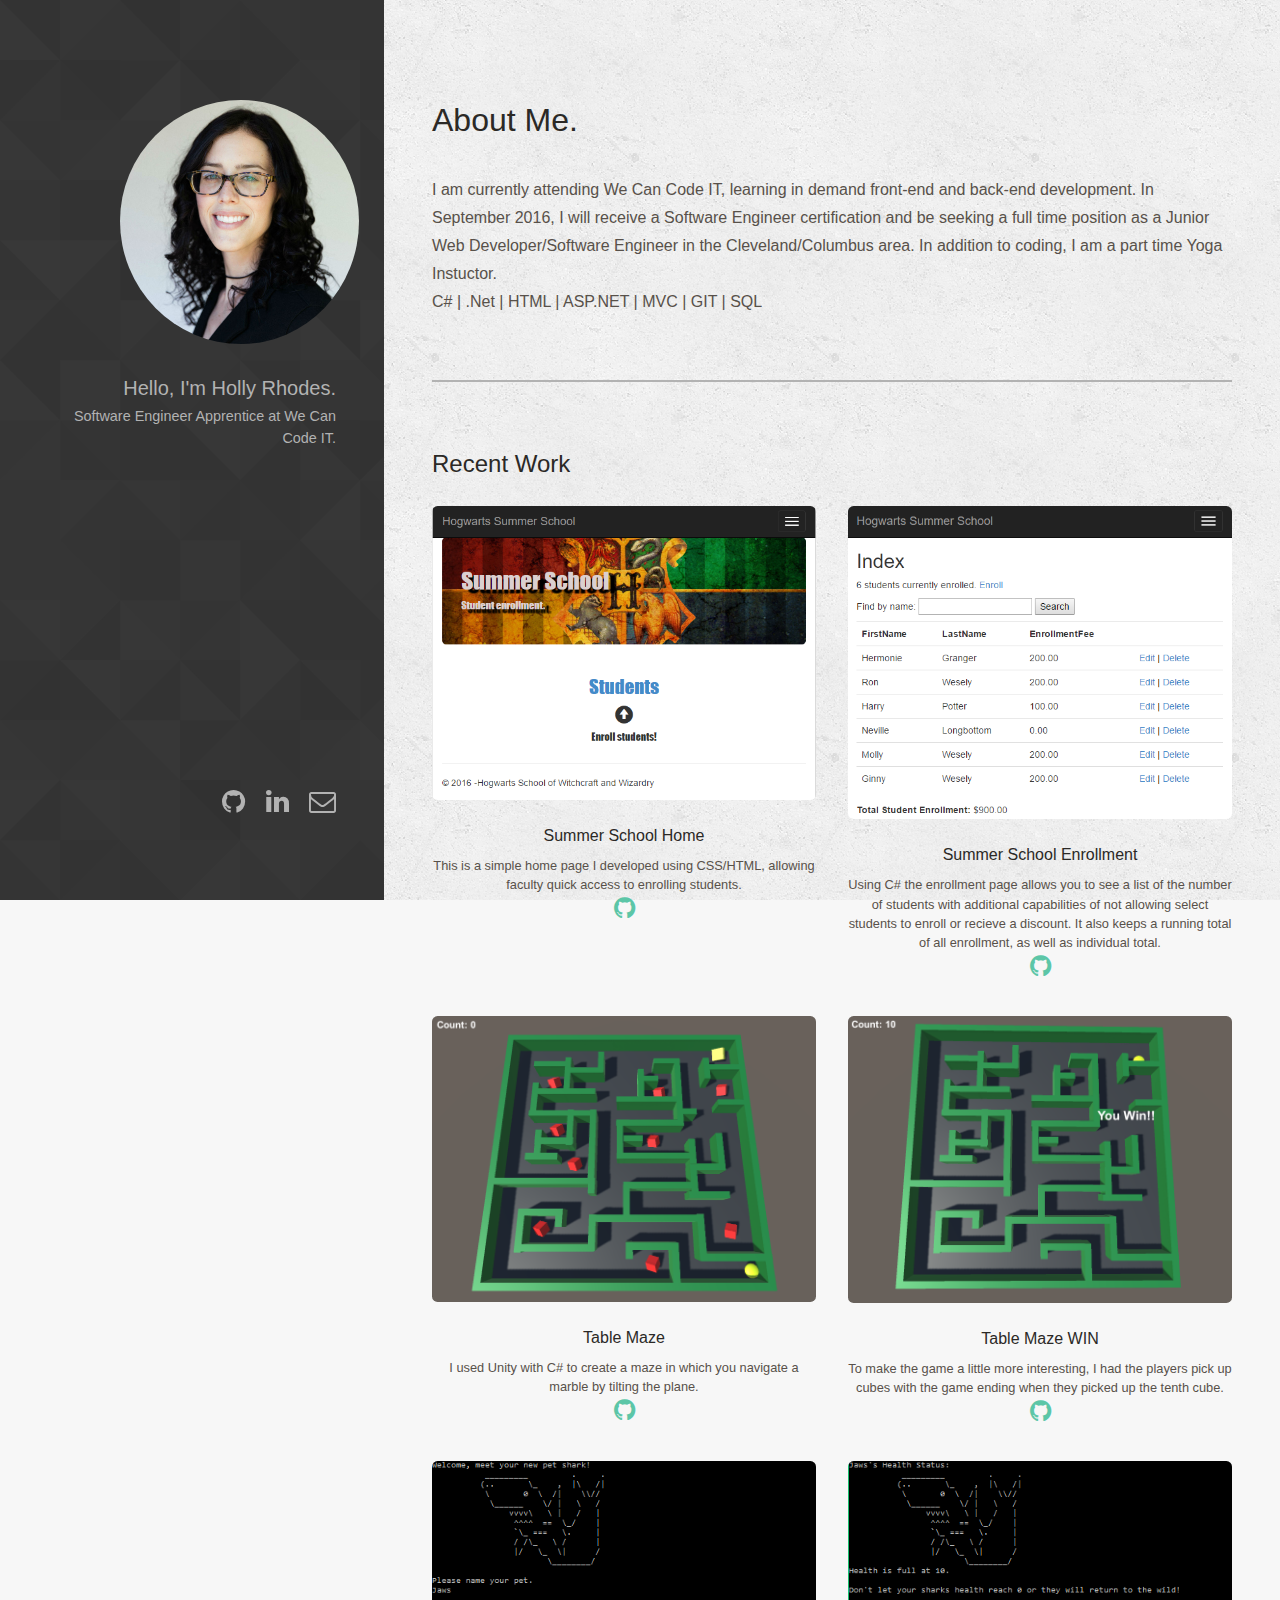
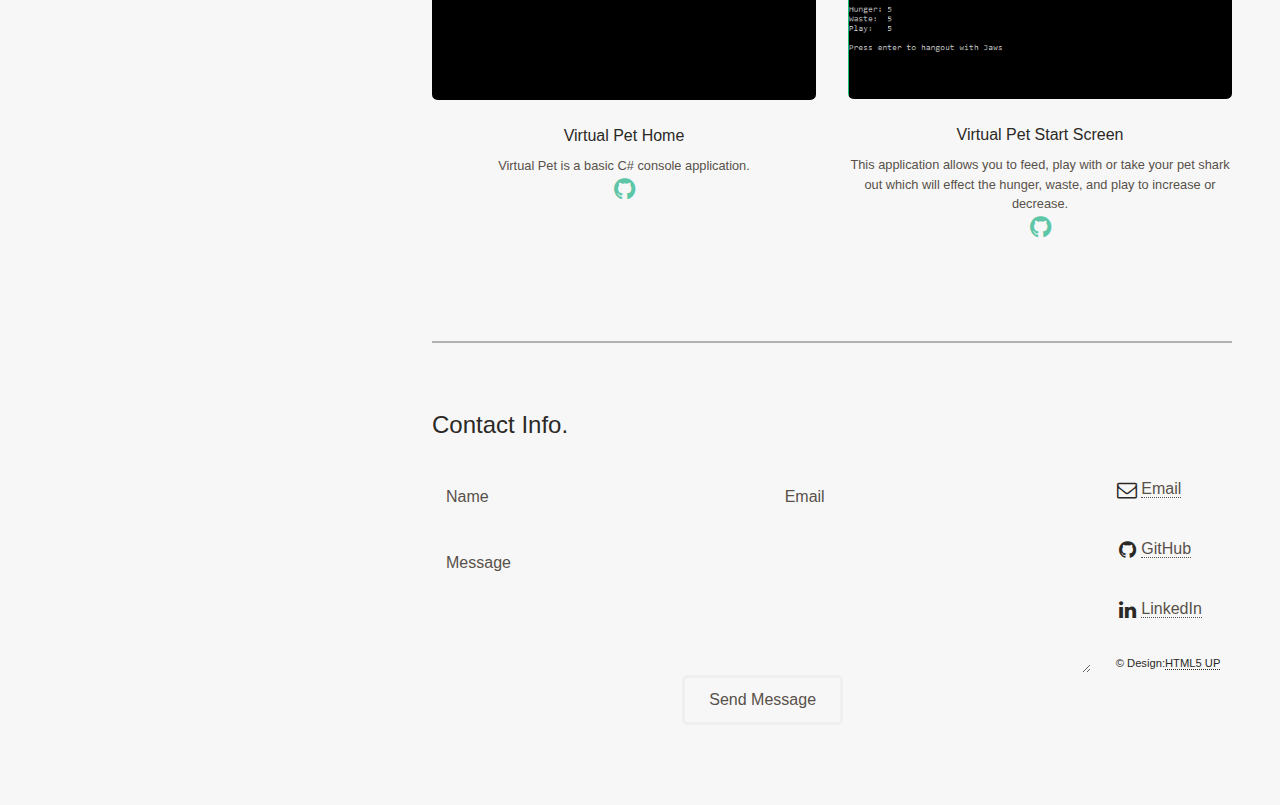
<file: index.html>
﻿<!DOCTYPE HTML>
<!--
	Strata by HTML5 UP
	html5up.net | @ajlkn
	Free for personal and commercial use under the CCA 3.0 license (html5up.net/license)
-->
<html>
	<head>
		<title>Holly Rhodes</title>
		<meta charset="utf-8" />
		<meta name="viewport" content="width=device-width, initial-scale=1" />
		<!--[if lte IE 8]><script src="assets/js/ie/html5shiv.js"></script><![endif]-->
		<link rel="stylesheet" href="assets/css/main.css" />
		<!--[if lte IE 8]><link rel="stylesheet" href="assets/css/ie8.css" /><![endif]-->
	</head>
<body id="top">

    <!-- Header -->
    <header id="header">
        <div class="headshot">
        <a href="#" class="image avatar">
            <img src="images/cropped headshot.jpg"
            alt="Headshot" style="border: 500px" /> </a>
        <h1><strong>Hello, I'm Holly Rhodes.</strong><br /></h1>
        <h5>Software Engineer Apprentice at We Can Code IT.<br /></h5>
       </div>
    </header>

    <!-- Main -->
    <div id="main">

        <!-- One -->
        <section id="one">
            <header class="major">
                <h2>About Me.</h2>
            </header>
            <!--p>
                I'm a 26 year old part time Yoga Instructor. Growing up with a Software Consultant father, I am now making my transition into
                the exciting ever changing tech field! When I'm not in school you can find me doing yoga, and raising money to help animals in need.</p>-->
                
               <p> I am currently attending We Can Code IT, learning in demand front-end and back-end development.
                In September 2016, I will receive a Software Engineer certification and be seeking a full time position as a
                Junior Web Developer/Software Engineer in the Cleveland/Columbus area. In addition to coding, I am a part time Yoga Instuctor.

                <br /> C# | .Net | HTML | ASP.NET | MVC | GIT | SQL
            </p>
            <!--<ul class="actions">
                <li><a href="#" class="button">Learn More</a></li>
            </ul>-->
        </section>

        <!-- Two -->
        <section id="two">
            <h2>Recent Work</h2>
            <div class="row">
                <article class="6u 12u$(xsmall) work-item">
                    <a href="images/SummerSchool.PNG" class="image fit thumb"><img src="images/SummerSchool.PNG" alt="Summer School MVC Home" /></a>
                    <h3>Summer School Home</h3>
                    <p>This is a simple home page I developed using CSS/HTML, allowing faculty quick access to enrolling students.</p>
                    <div>
                        <a href="https://github.com/Hollymr/summer-school-mvc" title="Source Code" class="icon fa-github"><span class="label">Github</span></a>

                    </div>
                </article>
                <article class="6u$ 12u$(xsmall) work-item">
                    <a href="images/SummerSchoolEnroll.PNG" class="image fit thumb"><img src="images/SummerSchoolEnroll.PNG" alt="Summer School MVC Enroll" /></a>
                    <h3>Summer School Enrollment</h3>
                    <p>
                        Using C# the enrollment page allows you to see a list of the number of students with additional capabilities of not allowing select
                        students to enroll or recieve a discount. It also keeps a running total of all enrollment, as well as individual total.
                    </p>
                    <div>
                        <a href="https://github.com/Hollymr/summer-school-mvc" title="Source Code" class="icon fa-github"><span class="label">Github</span></a>
                    </div>
                </article>
                <article class="6u 12u$(xsmall) work-item">
                    <a href="images/UnityGame.PNG" class="image fit thumb"><img src="images/UnityGame.PNG" alt="Unity Table Maze" /></a>
                    <h3>Table Maze</h3>
                    <p>I used Unity with C# to create a maze in which you navigate a marble by tilting the plane.</p>
                    <div>
                        <a href="https://github.com/Hollymr/weekend-project" title="Source Code" class="icon fa-github"><span class="label">Github</span></a>
                        

                    </div>
                </article>
                <article class="6u$ 12u$(xsmall) work-item">
                    <a href="images/UnityGameWin.PNG" class="image fit thumb"><img src="images/UnityGameWin.PNG" alt="Unity Table Maze Win" /></a>
                    <h3>Table Maze WIN</h3>
                    <p>To make the game a little more interesting, I had the players pick up cubes with the game ending 
                    when they picked up the tenth cube.</p>
                    <div>
                        <a href="https://github.com/Hollymr/weekend-project" title="Source Code" class="icon fa-github"><span class="label">Github</span></a>

                    </div>
                </article>
                <article class="6u 12u$(xsmall) work-item">
                    <a href="images/VirtualPetHome.PNG" class="image fit thumb"><img src="images/VirtualPetHome.PNG" alt="Virtual Pet Home" /></a>
                    <h3>Virtual Pet Home</h3>
                    <p>Virtual Pet is a basic C# console application.</p>
                    <div>
                        <a href="https://github.com/Hollymr/virtual-pet" title="Source Code" class="icon fa-github"><span class="label">Github</span></a>

                    </div>
                </article>
                <article class="6u$ 12u$(xsmall) work-item">
                    <a href="images/VirtualPetOptions.PNG" class="image fit thumb"><img src="images/VirtualPetOptions.PNG" alt="Virtual Pet Start" /></a>
                    <h3>Virtual Pet Start Screen</h3>
                    <p>This application allows you to feed, play with or take your pet shark out which will effect the hunger, waste, and play to increase or decrease.</p>
                    <div>
                        <a href="https://github.com/Hollymr/virtual-pet" title="Source Code" class="icon fa-github"><span class="label" title="GitHub">Github</span></a>
                    </div>
                </article>
            </div>
            <!--<ul class="actions">
                <li><a href="fullPortfolio.html" class="button">Full Portfolio</a></li>
            </ul>-->
        </section>

        <!-- Three -->
        <section id="three">
            <h2>Contact Info.</h2>
            <p></p>
            <div class="row">
                <div class="10u 12u$(xsmall)">
                    <form action="https://formspree.io/hllyrhodes@gmail.com" method="post">
                        <div class="row uniform 50%">
                            <div class="6u 12u$(xsmall)"><input type="text" name="name" id="name" placeholder="Name" /></div>
                            <div class="6u$ 12u$(xsmall)"><input type="email" name="email" id="email" placeholder="Email" /></div>
                            <div class="12u$"><textarea name="message" id="message" placeholder="Message" rows="4"></textarea></div>
                        </div>

                        <ul class="actions">
                            <li><input type="submit" value="Send Message" /></li>
                        </ul>
                    </form>
                </div>
                

                <div class="row">
                    <ul class="3u$ 12u$(xsmall) labeled-icons">
                        <li>
                            <h3 class="icon fa-envelope-o"><span class="label">Email</span></h3>
                            <a href="mailto:hllyrhodes@gmail.com" title="Email">Email</a>
                        </li>
                    </ul>
                </div>
                <div class="row">
                    <ul class="3u$ 12u$(xsmall) labeled-icons">
                        <li>
                            <h3 class="icon fa-github"><span class="label">Github</span></h3>
                            <a href="https://github.com/Hollymr" title="GitHub">GitHub</a>
                        </li>
                    </ul>
                </div>
                <div class="row ">
                    <ul class="3u$ 12u$(xsmall) labeled-icons">
                        <li>
                            <h3 class="icon fa-linkedin"><span class="label">LinkedIn</span></h3>
                            <a href="https://www.linkedin.com/in/holly-rhodes" title="LinkedIn">LinkedIn</a>
                        </li>
                    </ul>

                </div>
                <!--<div class="row ">
                    <ul class="3u$ 12u$(xsmall) labeled-icons">
                        <li>-->
                            <h6>&copy; Design:<a href="http://html5up.net">HTML5 UP</a></h6>
                        <!--</li>
                    </ul>
                </div>-->
            </div>
</section>


            <!-- Four -->
            <!--
                                <section id="four">
                                    <h2>Elements</h2>

                                    <section>
                                        <h4>Text</h4>
                                        <p>This is <b>bold</b> and this is <strong>strong</strong>. This is <i>italic</i> and this is <em>emphasized</em>.
                                        This is <sup>superscript</sup> text and this is <sub>subscript</sub> text.
                                        This is <u>underlined</u> and this is code: <code>for (;;) { ... }</code>. Finally, <a href="#">this is a link</a>.</p>
                                        <hr />
                                        <header>
                                            <h4>Heading with a Subtitle</h4>
                                            <p>Lorem ipsum dolor sit amet nullam id egestas urna aliquam</p>
                                        </header>
                                        <p>Nunc lacinia ante nunc ac lobortis. Interdum adipiscing gravida odio porttitor sem non mi integer non faucibus ornare mi ut ante amet placerat aliquet. Volutpat eu sed ante lacinia sapien lorem accumsan varius montes viverra nibh in adipiscing blandit tempus accumsan.</p>
                                        <header>
                                            <h5>Heading with a Subtitle</h5>
                                            <p>Lorem ipsum dolor sit amet nullam id egestas urna aliquam</p>
                                        </header>
                                        <p>Nunc lacinia ante nunc ac lobortis. Interdum adipiscing gravida odio porttitor sem non mi integer non faucibus ornare mi ut ante amet placerat aliquet. Volutpat eu sed ante lacinia sapien lorem accumsan varius montes viverra nibh in adipiscing blandit tempus accumsan.</p>
                                        <hr />
                                        <h2>Heading Level 2</h2>
                                        <h3>Heading Level 3</h3>
                                        <h4>Heading Level 4</h4>
                                        <h5>Heading Level 5</h5>
                                        <h6>Heading Level 6</h6>
                                        <hr />
                                        <h5>Blockquote</h5>
                                        <blockquote>Fringilla nisl. Donec accumsan interdum nisi, quis tincidunt felis sagittis eget tempus euismod. Vestibulum ante ipsum primis in faucibus vestibulum. Blandit adipiscing eu felis iaculis volutpat ac adipiscing accumsan faucibus. Vestibulum ante ipsum primis in faucibus lorem ipsum dolor sit amet nullam adipiscing eu felis.</blockquote>
                                        <h5>Preformatted</h5>
                                        <pre><code>i = 0;

            while (!deck.isInOrder()) {
            print 'Iteration ' + i;
            deck.shuffle();
            i++;
            }

            print 'It took ' + i + ' iterations to sort the deck.';</code></pre>
                                    </section>

                                    <section>
                                        <h4>Lists</h4>
                                        <div class="row">
                                            <div class="6u 12u$(xsmall)">
                                                <h5>Unordered</h5>
                                                <ul>
                                                    <li>Dolor pulvinar etiam magna etiam.</li>
                                                    <li>Sagittis adipiscing lorem eleifend.</li>
                                                    <li>Felis enim feugiat dolore viverra.</li>
                                                </ul>
                                                <h5>Alternate</h5>
                                                <ul class="alt">
                                                    <li>Dolor pulvinar etiam magna etiam.</li>
                                                    <li>Sagittis adipiscing lorem eleifend.</li>
                                                    <li>Felis enim feugiat dolore viverra.</li>
                                                </ul>
                                            </div>
                                            <div class="6u$ 12u$(xsmall)">
                                                <h5>Ordered</h5>
                                                <ol>
                                                    <li>Dolor pulvinar etiam magna etiam.</li>
                                                    <li>Etiam vel felis at lorem sed viverra.</li>
                                                    <li>Felis enim feugiat dolore viverra.</li>
                                                    <li>Dolor pulvinar etiam magna etiam.</li>
                                                    <li>Etiam vel felis at lorem sed viverra.</li>
                                                    <li>Felis enim feugiat dolore viverra.</li>
                                                </ol>
                                                <h5>Icons</h5>
                                                <ul class="icons">
                                                    <li><a href="#" class="icon fa-twitter"><span class="label">Twitter</span></a></li>
                                                    <li><a href="#" class="icon fa-facebook"><span class="label">Facebook</span></a></li>
                                                    <li><a href="#" class="icon fa-instagram"><span class="label">Instagram</span></a></li>
                                                    <li><a href="#" class="icon fa-github"><span class="label">Github</span></a></li>
                                                    <li><a href="#" class="icon fa-dribbble"><span class="label">Dribbble</span></a></li>
                                                    <li><a href="#" class="icon fa-tumblr"><span class="label">Tumblr</span></a></li>
                                                </ul>
                                            </div>
                                        </div>
                                        <h5>Actions</h5>
                                        <ul class="actions">
                                            <li><a href="#" class="button special">Default</a></li>
                                            <li><a href="#" class="button">Default</a></li>
                                        </ul>
                                        <ul class="actions small">
                                            <li><a href="#" class="button special small">Small</a></li>
                                            <li><a href="#" class="button small">Small</a></li>
                                        </ul>
                                        <div class="row">
                                            <div class="6u 12u$(small)">
                                                <ul class="actions vertical">
                                                    <li><a href="#" class="button special">Default</a></li>
                                                    <li><a href="#" class="button">Default</a></li>
                                                </ul>
                                            </div>
                                            <div class="6u$ 12u$(small)">
                                                <ul class="actions vertical small">
                                                    <li><a href="#" class="button special small">Small</a></li>
                                                    <li><a href="#" class="button small">Small</a></li>
                                                </ul>
                                            </div>
                                            <div class="6u 12u$(small)">
                                                <ul class="actions vertical">
                                                    <li><a href="#" class="button special fit">Default</a></li>
                                                    <li><a href="#" class="button fit">Default</a></li>
                                                </ul>
                                            </div>
                                            <div class="6u$ 12u$(small)">
                                                <ul class="actions vertical small">
                                                    <li><a href="#" class="button special small fit">Small</a></li>
                                                    <li><a href="#" class="button small fit">Small</a></li>
                                                </ul>
                                            </div>
                                        </div>
                                    </section>

                                    <section>
                                        <h4>Table</h4>
                                        <h5>Default</h5>
                                        <div class="table-wrapper">
                                            <table>
                                                <thead>
                                                    <tr>
                                                        <th>Name</th>
                                                        <th>Description</th>
                                                        <th>Price</th>
                                                    </tr>
                                                </thead>
                                                <tbody>
                                                    <tr>
                                                        <td>Item One</td>
                                                        <td>Ante turpis integer aliquet porttitor.</td>
                                                        <td>29.99</td>
                                                    </tr>
                                                    <tr>
                                                        <td>Item Two</td>
                                                        <td>Vis ac commodo adipiscing arcu aliquet.</td>
                                                        <td>19.99</td>
                                                    </tr>
                                                    <tr>
                                                        <td>Item Three</td>
                                                        <td> Morbi faucibus arcu accumsan lorem.</td>
                                                        <td>29.99</td>
                                                    </tr>
                                                    <tr>
                                                        <td>Item Four</td>
                                                        <td>Vitae integer tempus condimentum.</td>
                                                        <td>19.99</td>
                                                    </tr>
                                                    <tr>
                                                        <td>Item Five</td>
                                                        <td>Ante turpis integer aliquet porttitor.</td>
                                                        <td>29.99</td>
                                                    </tr>
                                                </tbody>
                                                <tfoot>
                                                    <tr>
                                                        <td colspan="2"></td>
                                                        <td>100.00</td>
                                                    </tr>
                                                </tfoot>
                                            </table>
                                        </div>

                                        <h5>Alternate</h5>
                                        <div class="table-wrapper">
                                            <table class="alt">
                                                <thead>
                                                    <tr>
                                                        <th>Name</th>
                                                        <th>Description</th>
                                                        <th>Price</th>
                                                    </tr>
                                                </thead>
                                                <tbody>
                                                    <tr>
                                                        <td>Item One</td>
                                                        <td>Ante turpis integer aliquet porttitor.</td>
                                                        <td>29.99</td>
                                                    </tr>
                                                    <tr>
                                                        <td>Item Two</td>
                                                        <td>Vis ac commodo adipiscing arcu aliquet.</td>
                                                        <td>19.99</td>
                                                    </tr>
                                                    <tr>
                                                        <td>Item Three</td>
                                                        <td> Morbi faucibus arcu accumsan lorem.</td>
                                                        <td>29.99</td>
                                                    </tr>
                                                    <tr>
                                                        <td>Item Four</td>
                                                        <td>Vitae integer tempus condimentum.</td>
                                                        <td>19.99</td>
                                                    </tr>
                                                    <tr>
                                                        <td>Item Five</td>
                                                        <td>Ante turpis integer aliquet porttitor.</td>
                                                        <td>29.99</td>
                                                    </tr>
                                                </tbody>
                                                <tfoot>
                                                    <tr>
                                                        <td colspan="2"></td>
                                                        <td>100.00</td>
                                                    </tr>
                                                </tfoot>
                                            </table>
                                        </div>
                                    </section>

                                    <section>
                                        <h4>Buttons</h4>
                                        <ul class="actions">
                                            <li><a href="#" class="button special">Special</a></li>
                                            <li><a href="#" class="button">Default</a></li>
                                        </ul>
                                        <ul class="actions">
                                            <li><a href="#" class="button big">Big</a></li>
                                            <li><a href="#" class="button">Default</a></li>
                                            <li><a href="#" class="button small">Small</a></li>
                                        </ul>
                                        <ul class="actions fit">
                                            <li><a href="#" class="button special fit">Fit</a></li>
                                            <li><a href="#" class="button fit">Fit</a></li>
                                        </ul>
                                        <ul class="actions fit small">
                                            <li><a href="#" class="button special fit small">Fit + Small</a></li>
                                            <li><a href="#" class="button fit small">Fit + Small</a></li>
                                        </ul>
                                        <ul class="actions">
                                            <li><a href="#" class="button special icon fa-download">Icon</a></li>
                                            <li><a href="#" class="button icon fa-download">Icon</a></li>
                                        </ul>
                                        <ul class="actions">
                                            <li><span class="button special disabled">Special</span></li>
                                            <li><span class="button disabled">Default</span></li>
                                        </ul>
                                    </section>

                                    <section>
                                        <h4>Form</h4>
                                        <form method="post" action="#">
                                            <div class="row uniform 50%">
                                                <div class="6u 12u$(xsmall)">
                                                    <input type="text" name="demo-name" id="demo-name" value="" placeholder="Name" />
                                                </div>
                                                <div class="6u$ 12u$(xsmall)">
                                                    <input type="email" name="demo-email" id="demo-email" value="" placeholder="Email" />
                                                </div>
                                                <div class="12u$">
                                                    <div class="select-wrapper">
                                                        <select name="demo-category" id="demo-category">
                                                            <option value="">- Category -</option>
                                                            <option value="1">Manufacturing</option>
                                                            <option value="1">Shipping</option>
                                                            <option value="1">Administration</option>
                                                            <option value="1">Human Resources</option>
                                                        </select>
                                                    </div>
                                                </div>
                                                <div class="4u 12u$(small)">
                                                    <input type="radio" id="demo-priority-low" name="demo-priority" checked>
                                                    <label for="demo-priority-low">Low Priority</label>
                                                </div>
                                                <div class="4u 12u$(small)">
                                                    <input type="radio" id="demo-priority-normal" name="demo-priority">
                                                    <label for="demo-priority-normal">Normal Priority</label>
                                                </div>
                                                <div class="4u$ 12u(small)">
                                                    <input type="radio" id="demo-priority-high" name="demo-priority">
                                                    <label for="demo-priority-high">High Priority</label>
                                                </div>
                                                <div class="6u 12u$(small)">
                                                    <input type="checkbox" id="demo-copy" name="demo-copy">
                                                    <label for="demo-copy">Email me a copy of this message</label>
                                                </div>
                                                <div class="6u$ 12u$(small)">
                                                    <input type="checkbox" id="demo-human" name="demo-human" checked>
                                                    <label for="demo-human">I am a human and not a robot</label>
                                                </div>
                                                <div class="12u$">
                                                    <textarea name="demo-message" id="demo-message" placeholder="Enter your message" rows="6"></textarea>
                                                </div>
                                                <div class="12u$">
                                                    <ul class="actions">
                                                        <li><input type="submit" value="Send Message" class="special" /></li>
                                                        <li><input type="reset" value="Reset" /></li>
                                                    </ul>
                                                </div>
                                            </div>
                                        </form>
                                    </section>

                                    <section>
                                        <h4>Image</h4>
                                        <h5>Fit</h5>
                                        <div class="box alt">
                                            <div class="row 50% uniform">
                                                <div class="12u$"><span class="image fit"><img src="images/fulls/05.jpg" alt="" /></span></div>
                                                <div class="4u"><span class="image fit"><img src="images/thumbs/01.jpg" alt="" /></span></div>
                                                <div class="4u"><span class="image fit"><img src="images/thumbs/02.jpg" alt="" /></span></div>
                                                <div class="4u$"><span class="image fit"><img src="images/thumbs/03.jpg" alt="" /></span></div>
                                                <div class="4u"><span class="image fit"><img src="images/thumbs/04.jpg" alt="" /></span></div>
                                                <div class="4u"><span class="image fit"><img src="images/thumbs/05.jpg" alt="" /></span></div>
                                                <div class="4u$"><span class="image fit"><img src="images/thumbs/06.jpg" alt="" /></span></div>
                                                <div class="4u"><span class="image fit"><img src="images/thumbs/03.jpg" alt="" /></span></div>
                                                <div class="4u"><span class="image fit"><img src="images/thumbs/02.jpg" alt="" /></span></div>
                                                <div class="4u$"><span class="image fit"><img src="images/thumbs/01.jpg" alt="" /></span></div>
                                            </div>
                                        </div>
                                        <h5>Left &amp; Right</h5>
                                        <p><span class="image left"><img src="images/avatar.jpg" alt="" /></span>Fringilla nisl. Donec accumsan interdum nisi, quis tincidunt felis sagittis eget. tempus euismod. Vestibulum ante ipsum primis in faucibus vestibulum. Blandit adipiscing eu felis iaculis volutpat ac adipiscing accumsan eu faucibus. Integer ac pellentesque praesent tincidunt felis sagittis eget. tempus euismod. Vestibulum ante ipsum primis in faucibus vestibulum. Blandit adipiscing eu felis iaculis volutpat ac adipiscing accumsan eu faucibus. Integer ac pellentesque praesent. Donec accumsan interdum nisi, quis tincidunt felis sagittis eget. tempus euismod. Vestibulum ante ipsum primis in faucibus vestibulum. Blandit adipiscing eu felis iaculis volutpat ac adipiscing accumsan eu faucibus. Integer ac pellentesque praesent tincidunt felis sagittis eget. tempus euismod. Vestibulum ante ipsum primis in faucibus vestibulum. Blandit adipiscing eu felis iaculis volutpat ac adipiscing accumsan eu faucibus. Integer ac pellentesque praesent.</p>
                                        <p><span class="image right"><img src="images/avatar.jpg" alt="" /></span>Fringilla nisl. Donec accumsan interdum nisi, quis tincidunt felis sagittis eget. tempus euismod. Vestibulum ante ipsum primis in faucibus vestibulum. Blandit adipiscing eu felis iaculis volutpat ac adipiscing accumsan eu faucibus. Integer ac pellentesque praesent tincidunt felis sagittis eget. tempus euismod. Vestibulum ante ipsum primis in faucibus vestibulum. Blandit adipiscing eu felis iaculis volutpat ac adipiscing accumsan eu faucibus. Integer ac pellentesque praesent. Donec accumsan interdum nisi, quis tincidunt felis sagittis eget. tempus euismod. Vestibulum ante ipsum primis in faucibus vestibulum. Blandit adipiscing eu felis iaculis volutpat ac adipiscing accumsan eu faucibus. Integer ac pellentesque praesent tincidunt felis sagittis eget. tempus euismod. Vestibulum ante ipsum primis in faucibus vestibulum. Blandit adipiscing eu felis iaculis volutpat ac adipiscing accumsan eu faucibus. Integer ac pellentesque praesent.</p>
                                    </section>

                                </section>
                            -->

    </div>

    <!-- Footer -->
    <footer id="footer">
        <ul class="icons">
            <li><a href="https://github.com/Hollymr" class="icon fa-github"><span class="label">Github</span></a></li>
            <li><a href="https://www.linkedin.com/in/holly-rhodes" class="icon fa-linkedin"><span class="label">LinkedIn</span></a></li>
            <li><a href="mailto:hllyrhodes@gmail.com" class="icon fa-envelope-o"><span class="label">Email</span></a></li>
        </ul>
        
    </footer>

    <!-- Scripts -->
    <script src="assets/js/jquery.min.js"></script>
    <script src="assets/js/jquery.poptrox.min.js"></script>
    <script src="assets/js/skel.min.js"></script>
    <script src="assets/js/util.js"></script>
    <!--[if lte IE 8]><script src="assets/js/ie/respond.min.js"></script><![endif]-->
    <script src="assets/js/main.js"></script>

</body>
</html>
</file>
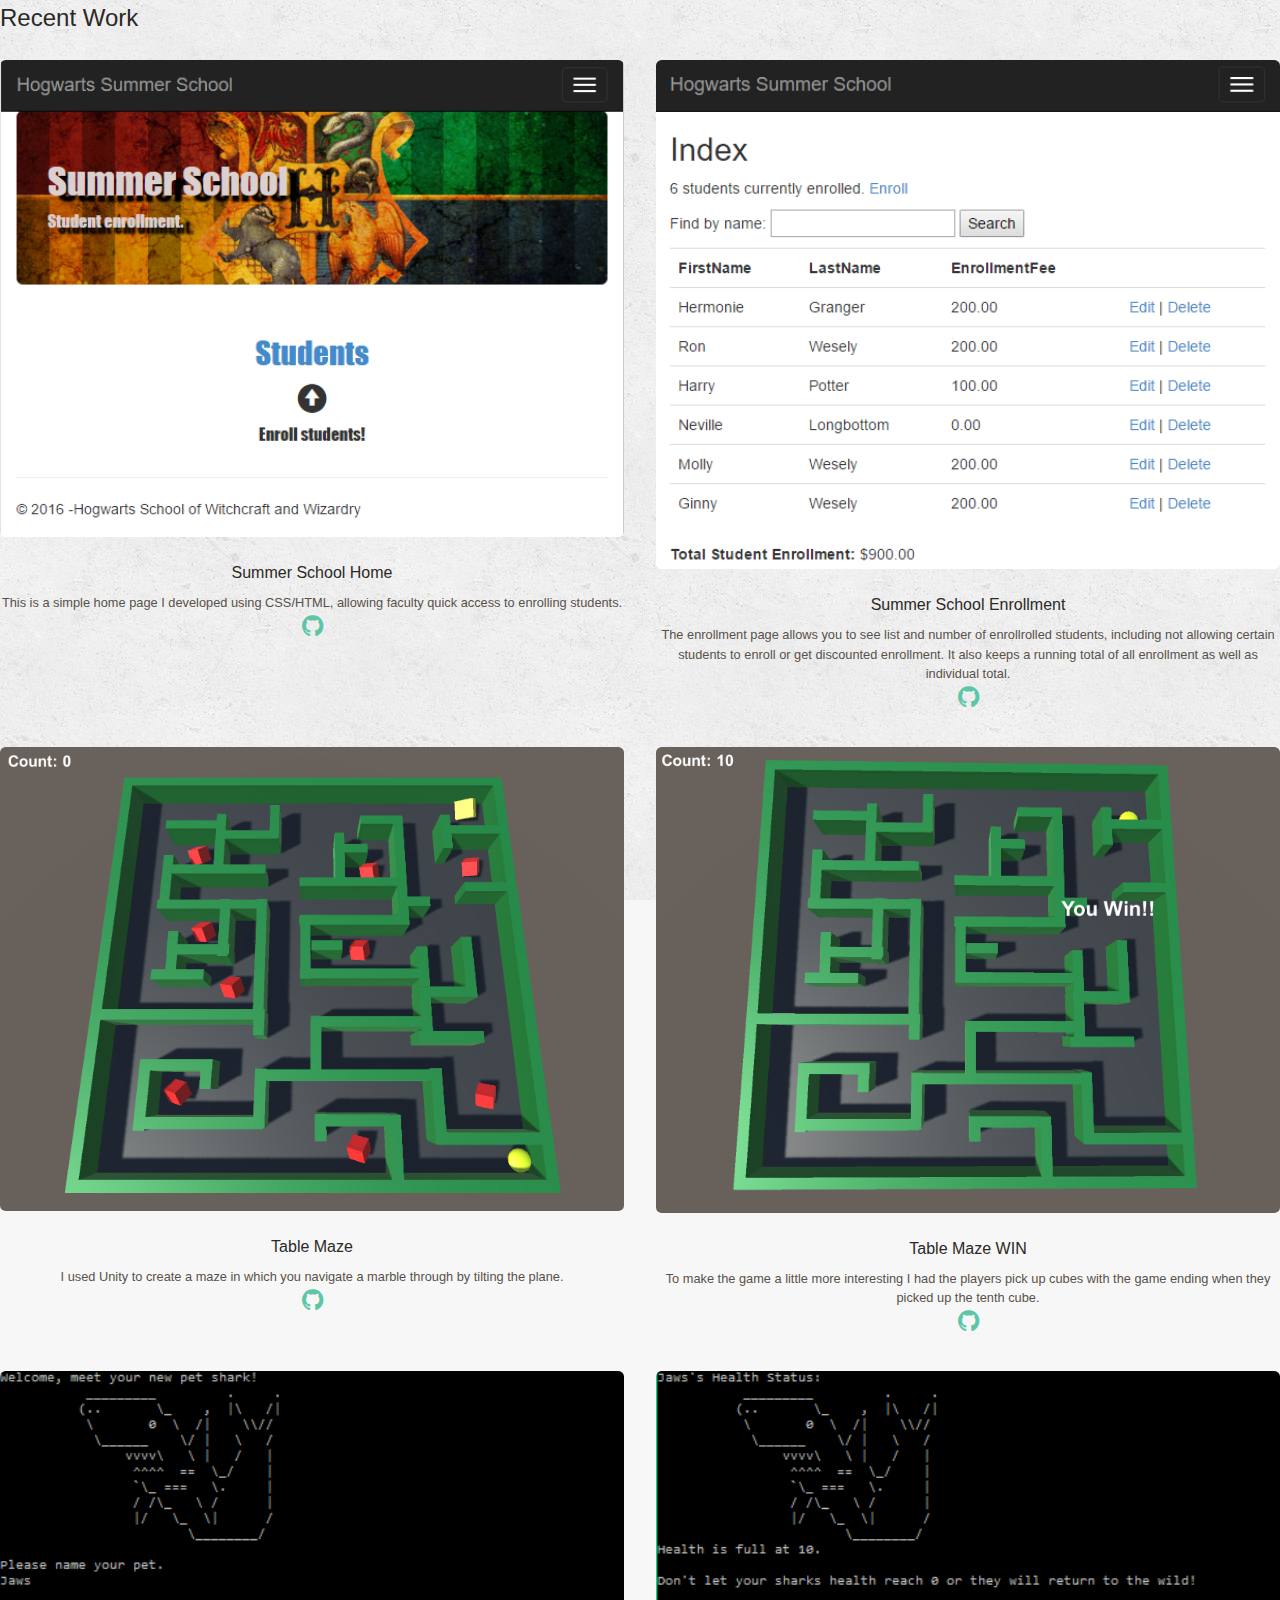
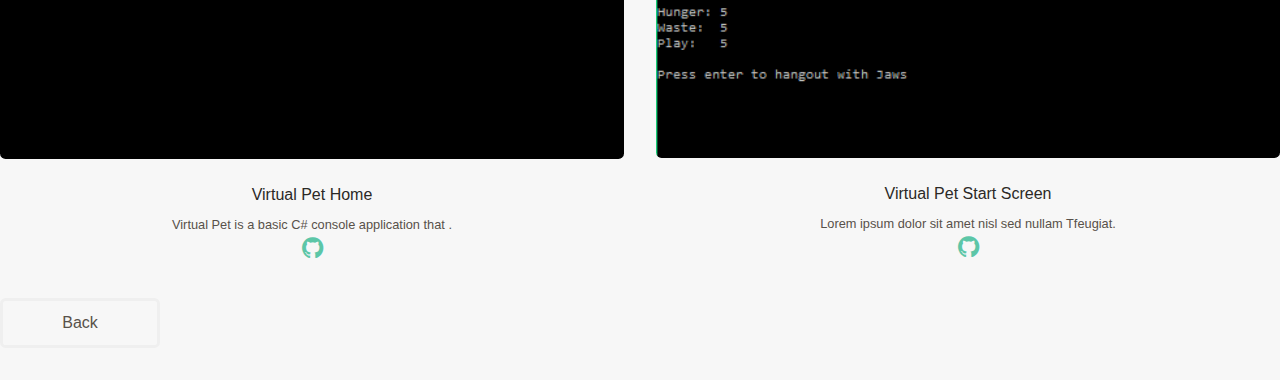
<file: fullPortfolio.html>
﻿<!DOCTYPE html>
<html>

<head>
  
    <link rel="stylesheet" href="assets/css/main.css" />
    <!--[if lte IE 8]><link rel="stylesheet" href="assets/css/ie8.css" /><![endif]-->
    <title></title>
	<meta charset="utf-8" />
</head>
<body>


    <section id="two">
        <h2>Recent Work</h2>
        <div class="row">
            <article class="6u 12u$(xsmall) work-item">
                <a href="images/SummerSchool.PNG" class="image fit thumb"><img src="images/SummerSchool.PNG" alt="Summer School MVC Home" /></a>
                <h3>Summer School Home</h3>
                <p>This is a simple home page I developed using CSS/HTML, allowing faculty quick access to enrolling students.</p>
                <div>
                    <a href="https://github.com/Hollymr/summer-school-mvc" title="GitHub" class="icon fa-github"><span class="label">Github</span></a>

                </div>
            </article>
            <article class="6u$ 12u$(xsmall) work-item">
                <a href="images/SummerSchoolEnroll.PNG" class="image fit thumb"><img src="images/SummerSchoolEnroll.PNG" alt="Summer School MVC Enroll" /></a>
                <h3>Summer School Enrollment</h3>
                <p>
                    The enrollment page allows you to see list and number of enrollrolled students, including not allowing certain students to enroll or get
                    discounted enrollment. It also keeps a running total of all enrollment as well as individual total.
                </p>
                <div>
                    <a href="https://github.com/Hollymr/summer-school-mvc" title="GitHub" class="icon fa-github"><span class="label">Github</span></a>

                </div>
            </article>
            <article class="6u 12u$(xsmall) work-item">
                <a href="images/UnityGame.PNG" class="image fit thumb"><img src="images/UnityGame.PNG" alt="" /></a>
                <h3>Table Maze</h3>
                <p>I used Unity to create a maze in which you navigate a marble through by tilting the plane.</p>
                <div>
                    <a href="https://github.com/Hollymr/weekend-project" title="GitHub" class="icon fa-github"><span class="label">Github</span></a>

                </div>
            </article>
            <article class="6u$ 12u$(xsmall) work-item">
                <a href="images/UnityGameWin.PNG" class="image fit thumb"><img src="images/UnityGameWin.PNG" alt="" /></a>
                <h3>Table Maze WIN</h3>
                <p>To make the game a little more interesting I had the players pick up cubes with the game ending when they picked up the tenth cube.</p>
                <div>
                    <a href="https://github.com/Hollymr/weekend-project" title="GitHub" class="icon fa-github"><span class="label">Github</span></a>

                </div>
            </article>
            <article class="6u 12u$(xsmall) work-item">
                <a href="images/VirtualPetHome.PNG" class="image fit thumb"><img src="images/VirtualPetHome.PNG" alt="" /></a>
                <h3>Virtual Pet Home</h3>
                <p>Virtual Pet is a basic C# console application that .</p>
                <div>
                    <a href="https://github.com/Hollymr/virtual-pet" title="GitHub" class="icon fa-github"><span class="label">Github</span></a>

                </div>
            </article>
            <article class="6u$ 12u$(xsmall) work-item">
                <a href="images/VirtualPetOptions.PNG" class="image fit thumb"><img src="images/VirtualPetOptions.PNG" alt="" /></a>
                <h3>Virtual Pet Start Screen</h3>
                <p>Lorem ipsum dolor sit amet nisl sed nullam Tfeugiat.</p>
                <div>
                    <a href="https://github.com/Hollymr/virtual-pet" title="GitHub" class="icon fa-github"><span class="label" title="GitHub">Github</span></a>
                </div>
            </article>
        </div>
        <ul class="actions">
            <li><a href="index.html" class="button">Back</a></li>
        </ul>
    </section>



    <!-- Scripts -->
    <script src="assets/js/jquery.min.js"></script>
    <script src="assets/js/jquery.poptrox.min.js"></script>
    <script src="assets/js/skel.min.js"></script>
    <script src="assets/js/util.js"></script>
    <!--[if lte IE 8]><script src="assets/js/ie/respond.min.js"></script><![endif]-->
    <script src="assets/js/main.js"></script>




</body>
</html>
</file>
<file: assets/css/main.css>
@import url("font-awesome.min.css");
@import url("http://fonts.googleapis.com/css?family=Source+Sans+Pro:400,400italic");

/*
	Strata by HTML5 UP
	html5up.net | @ajlkn
	Free for personal and commercial use under the CCA 3.0 license (html5up.net/license)
*/

/* Reset */

	html, body, div, span, applet, object, iframe, h1, h2, h3, h4, h5, h6, p, blockquote, pre, a, abbr, acronym, address, big, cite, code, del, dfn, em, img, ins, kbd, q, s, samp, small, strike, strong, sub, sup, tt, var, b, u, i, center, dl, dt, dd, ol, ul, li, fieldset, form, label, legend, table, caption, tbody, tfoot, thead, tr, th, td, article, aside, canvas, details, embed, figure, figcaption, footer, header, hgroup, menu, nav, output, ruby, section, summary, time, mark, audio, video {
		margin: 0;
		padding: 0;
		border: 0;
		font-size: 100%;
		font: inherit;
		vertical-align: baseline;
	}

	article, aside, details, figcaption, figure, footer, header, hgroup, menu, nav, section {
		display: block;
	}

	body {
		line-height: 1;
	}

	ol, ul {
		list-style: none;
	}

	blockquote, q {
		quotes: none;
	}

	blockquote:before, blockquote:after, q:before, q:after {
		content: '';
		content: none;
	}

	table {
		border-collapse: collapse;
		border-spacing: 0;
	}

	body {
		-webkit-text-size-adjust: none;
	}

/* Box Model */

	*, *:before, *:after {
		-moz-box-sizing: border-box;
		-webkit-box-sizing: border-box;
		box-sizing: border-box;
	}

/* Containers */

	.container {
		margin-left: auto;
		margin-right: auto;
	}

	.container.\31 25\25 {
		width: 100%;
		max-width: 1200px;
		min-width: 960px;
	}

	.container.\37 5\25 {
		width: 720px;
	}

	.container.\35 0\25 {
		width: 480px;
	}

	.container.\32 5\25 {
		width: 240px;
	}

	.container {
		width: 960px;
	}

	@media screen and (max-width: 1800px) {

		.container.\31 25\25 {
			width: 100%;
			max-width: 1200px;
			min-width: 960px;
		}

		.container.\37 5\25 {
			width: 720px;
		}

		.container.\35 0\25 {
			width: 480px;
		}

		.container.\32 5\25 {
			width: 240px;
		}

		.container {
			width: 960px;
		}

	}

	@media screen and (max-width: 1280px) {

		.container.\31 25\25 {
			width: 100%;
			max-width: 1200px;
			min-width: 960px;
		}

		.container.\37 5\25 {
			width: 720px;
		}

		.container.\35 0\25 {
			width: 480px;
		}

		.container.\32 5\25 {
			width: 240px;
		}

		.container {
			width: 960px;
		}

	}

	@media screen and (max-width: 980px) {

		.container.\31 25\25 {
			width: 100%;
			max-width: 1200px;
			min-width: 960px;
		}

		.container.\37 5\25 {
			width: 720px;
		}

		.container.\35 0\25 {
			width: 480px;
		}

		.container.\32 5\25 {
			width: 240px;
		}

		.container {
			width: 960px;
		}

	}

	@media screen and (max-width: 736px) {

		.container.\31 25\25 {
			width: 100%;
			max-width: 1200px;
			min-width: 960px;
		}

		.container.\37 5\25 {
			width: 720px;
		}

		.container.\35 0\25 {
			width: 480px;
		}

		.container.\32 5\25 {
			width: 240px;
		}

		.container {
			width: 960px;
		}

	}

	@media screen and (max-width: 480px) {

		.container.\31 25\25 {
			width: 100%;
			max-width: 1200px;
			min-width: 960px;
		}

		.container.\37 5\25 {
			width: 720px;
		}

		.container.\35 0\25 {
			width: 480px;
		}

		.container.\32 5\25 {
			width: 240px;
		}

		.container {
			width: 960px;
		}

	}

/* Grid */

	.row {
		border-bottom: solid 1px transparent;
		-moz-box-sizing: border-box;
		-webkit-box-sizing: border-box;
		box-sizing: border-box;
	}

	.row > * {
		float: left;
		-moz-box-sizing: border-box;
		-webkit-box-sizing: border-box;
		box-sizing: border-box;
	}

	.row:after, .row:before {
		content: '';
		display: block;
		clear: both;
		height: 0;
	}

	.row.uniform > * > :first-child {
		margin-top: 0;
	}

	.row.uniform > * > :last-child {
		margin-bottom: 0;
	}

	.row.\30 \25 > * {
		padding: 0 0 0 0em;
	}

	.row.\30 \25 {
		margin: 0 0 -1px 0em;
	}

	.row.uniform.\30 \25 > * {
		padding: 0em 0 0 0em;
	}

	.row.uniform.\30 \25 {
		margin: 0em 0 -1px 0em;
	}

	.row > * {
		padding: 0 0 0 2.5em;
	}

	.row {
		margin: 0 0 -1px -2.5em;
	}

	.row.uniform > * {
		padding: 2.5em 0 0 2.5em;
	}

	.row.uniform {
		margin: -2.5em 0 -1px -2.5em;
	}

	.row.\32 00\25 > * {
		padding: 0 0 0 5em;
	}

	.row.\32 00\25 {
		margin: 0 0 -1px -5em;
	}

	.row.uniform.\32 00\25 > * {
		padding: 5em 0 0 5em;
	}

	.row.uniform.\32 00\25 {
		margin: -5em 0 -1px -5em;
	}

	.row.\31 50\25 > * {
		padding: 0 0 0 3.75em;
	}

	.row.\31 50\25 {
		margin: 0 0 -1px -3.75em;
	}

	.row.uniform.\31 50\25 > * {
		padding: 3.75em 0 0 3.75em;
	}

	.row.uniform.\31 50\25 {
		margin: -3.75em 0 -1px -3.75em;
	}

	.row.\35 0\25 > * {
		padding: 0 0 0 1.25em;
	}

	.row.\35 0\25 {
		margin: 0 0 -1px -1.25em;
	}

	.row.uniform.\35 0\25 > * {
		padding: 1.25em 0 0 1.25em;
	}

	.row.uniform.\35 0\25 {
		margin: -1.25em 0 -1px -1.25em;
	}

	.row.\32 5\25 > * {
		padding: 0 0 0 0.625em;
	}

	.row.\32 5\25 {
		margin: 0 0 -1px -0.625em;
	}

	.row.uniform.\32 5\25 > * {
		padding: 0.625em 0 0 0.625em;
	}

	.row.uniform.\32 5\25 {
		margin: -0.625em 0 -1px -0.625em;
	}

	.\31 2u, .\31 2u\24 {
		width: 100%;
		clear: none;
		margin-left: 0;
	}

	.\31 1u, .\31 1u\24 {
		width: 91.6666666667%;
		clear: none;
		margin-left: 0;
	}

	.\31 0u, .\31 0u\24 {
		width: 83.3333333333%;
		clear: none;
		margin-left: 0;
	}

	.\39 u, .\39 u\24 {
		width: 75%;
		clear: none;
		margin-left: 0;
	}

	.\38 u, .\38 u\24 {
		width: 66.6666666667%;
		clear: none;
		margin-left: 0;
	}

	.\37 u, .\37 u\24 {
		width: 58.3333333333%;
		clear: none;
		margin-left: 0;
	}

	.\36 u, .\36 u\24 {
		width: 50%;
		clear: none;
		margin-left: 0;
	}

	.\35 u, .\35 u\24 {
		width: 41.6666666667%;
		clear: none;
		margin-left: 0;
	}

	.\34 u, .\34 u\24 {
		width: 33.3333333333%;
		clear: none;
		margin-left: 0;
	}

	.\33 u, .\33 u\24 {
		width: 25%;
		clear: none;
		margin-left: 0;
	}

	.\32 u, .\32 u\24 {
		width: 16.6666666667%;
		clear: none;
		margin-left: 0;
	}

	.\31 u, .\31 u\24 {
		width: 8.3333333333%;
		clear: none;
		margin-left: 0;
	}

	.\31 2u\24 + *,
	.\31 1u\24 + *,
	.\31 0u\24 + *,
	.\39 u\24 + *,
	.\38 u\24 + *,
	.\37 u\24 + *,
	.\36 u\24 + *,
	.\35 u\24 + *,
	.\34 u\24 + *,
	.\33 u\24 + *,
	.\32 u\24 + *,
	.\31 u\24 + * {
		clear: left;
	}

	.\-11u {
		margin-left: 91.66667%;
	}

	.\-10u {
		margin-left: 83.33333%;
	}

	.\-9u {
		margin-left: 75%;
	}

	.\-8u {
		margin-left: 66.66667%;
	}

	.\-7u {
		margin-left: 58.33333%;
	}

	.\-6u {
		margin-left: 50%;
	}

	.\-5u {
		margin-left: 41.66667%;
	}

	.\-4u {
		margin-left: 33.33333%;
	}

	.\-3u {
		margin-left: 25%;
	}

	.\-2u {
		margin-left: 16.66667%;
	}

	.\-1u {
		margin-left: 8.33333%;
	}

	@media screen and (max-width: 1800px) {

		.row > * {
			padding: 0 0 0 2.5em;
		}

		.row {
			margin: 0 0 -1px -2.5em;
		}

		.row.uniform > * {
			padding: 2.5em 0 0 2.5em;
		}

		.row.uniform {
			margin: -2.5em 0 -1px -2.5em;
		}

		.row.\32 00\25 > * {
			padding: 0 0 0 5em;
		}

		.row.\32 00\25 {
			margin: 0 0 -1px -5em;
		}

		.row.uniform.\32 00\25 > * {
			padding: 5em 0 0 5em;
		}

		.row.uniform.\32 00\25 {
			margin: -5em 0 -1px -5em;
		}

		.row.\31 50\25 > * {
			padding: 0 0 0 3.75em;
		}

		.row.\31 50\25 {
			margin: 0 0 -1px -3.75em;
		}

		.row.uniform.\31 50\25 > * {
			padding: 3.75em 0 0 3.75em;
		}

		.row.uniform.\31 50\25 {
			margin: -3.75em 0 -1px -3.75em;
		}

		.row.\35 0\25 > * {
			padding: 0 0 0 1.25em;
		}

		.row.\35 0\25 {
			margin: 0 0 -1px -1.25em;
		}

		.row.uniform.\35 0\25 > * {
			padding: 1.25em 0 0 1.25em;
		}

		.row.uniform.\35 0\25 {
			margin: -1.25em 0 -1px -1.25em;
		}

		.row.\32 5\25 > * {
			padding: 0 0 0 0.625em;
		}

		.row.\32 5\25 {
			margin: 0 0 -1px -0.625em;
		}

		.row.uniform.\32 5\25 > * {
			padding: 0.625em 0 0 0.625em;
		}

		.row.uniform.\32 5\25 {
			margin: -0.625em 0 -1px -0.625em;
		}

		.\31 2u\28xlarge\29, .\31 2u\24\28xlarge\29 {
			width: 100%;
			clear: none;
			margin-left: 0;
		}

		.\31 1u\28xlarge\29, .\31 1u\24\28xlarge\29 {
			width: 91.6666666667%;
			clear: none;
			margin-left: 0;
		}

		.\31 0u\28xlarge\29, .\31 0u\24\28xlarge\29 {
			width: 83.3333333333%;
			clear: none;
			margin-left: 0;
		}

		.\39 u\28xlarge\29, .\39 u\24\28xlarge\29 {
			width: 75%;
			clear: none;
			margin-left: 0;
		}

		.\38 u\28xlarge\29, .\38 u\24\28xlarge\29 {
			width: 66.6666666667%;
			clear: none;
			margin-left: 0;
		}

		.\37 u\28xlarge\29, .\37 u\24\28xlarge\29 {
			width: 58.3333333333%;
			clear: none;
			margin-left: 0;
		}

		.\36 u\28xlarge\29, .\36 u\24\28xlarge\29 {
			width: 50%;
			clear: none;
			margin-left: 0;
		}

		.\35 u\28xlarge\29, .\35 u\24\28xlarge\29 {
			width: 41.6666666667%;
			clear: none;
			margin-left: 0;
		}

		.\34 u\28xlarge\29, .\34 u\24\28xlarge\29 {
			width: 33.3333333333%;
			clear: none;
			margin-left: 0;
		}

		.\33 u\28xlarge\29, .\33 u\24\28xlarge\29 {
			width: 25%;
			clear: none;
			margin-left: 0;
		}

		.\32 u\28xlarge\29, .\32 u\24\28xlarge\29 {
			width: 16.6666666667%;
			clear: none;
			margin-left: 0;
		}

		.\31 u\28xlarge\29, .\31 u\24\28xlarge\29 {
			width: 8.3333333333%;
			clear: none;
			margin-left: 0;
		}

		.\31 2u\24\28xlarge\29 + *,
		.\31 1u\24\28xlarge\29 + *,
		.\31 0u\24\28xlarge\29 + *,
		.\39 u\24\28xlarge\29 + *,
		.\38 u\24\28xlarge\29 + *,
		.\37 u\24\28xlarge\29 + *,
		.\36 u\24\28xlarge\29 + *,
		.\35 u\24\28xlarge\29 + *,
		.\34 u\24\28xlarge\29 + *,
		.\33 u\24\28xlarge\29 + *,
		.\32 u\24\28xlarge\29 + *,
		.\31 u\24\28xlarge\29 + * {
			clear: left;
		}

		.\-11u\28xlarge\29 {
			margin-left: 91.66667%;
		}

		.\-10u\28xlarge\29 {
			margin-left: 83.33333%;
		}

		.\-9u\28xlarge\29 {
			margin-left: 75%;
		}

		.\-8u\28xlarge\29 {
			margin-left: 66.66667%;
		}

		.\-7u\28xlarge\29 {
			margin-left: 58.33333%;
		}

		.\-6u\28xlarge\29 {
			margin-left: 50%;
		}

		.\-5u\28xlarge\29 {
			margin-left: 41.66667%;
		}

		.\-4u\28xlarge\29 {
			margin-left: 33.33333%;
		}

		.\-3u\28xlarge\29 {
			margin-left: 25%;
		}

		.\-2u\28xlarge\29 {
			margin-left: 16.66667%;
		}

		.\-1u\28xlarge\29 {
			margin-left: 8.33333%;
		}

	}

	@media screen and (max-width: 1280px) {

		.row > * {
			padding: 0 0 0 2em;
		}

		.row {
			margin: 0 0 -1px -2em;
		}

		.row.uniform > * {
			padding: 2em 0 0 2em;
		}

		.row.uniform {
			margin: -2em 0 -1px -2em;
		}

		.row.\32 00\25 > * {
			padding: 0 0 0 4em;
		}

		.row.\32 00\25 {
			margin: 0 0 -1px -4em;
		}

		.row.uniform.\32 00\25 > * {
			padding: 4em 0 0 4em;
		}

		.row.uniform.\32 00\25 {
			margin: -4em 0 -1px -4em;
		}

		.row.\31 50\25 > * {
			padding: 0 0 0 3em;
		}

		.row.\31 50\25 {
			margin: 0 0 -1px -3em;
		}

		.row.uniform.\31 50\25 > * {
			padding: 3em 0 0 3em;
		}

		.row.uniform.\31 50\25 {
			margin: -3em 0 -1px -3em;
		}

		.row.\35 0\25 > * {
			padding: 0 0 0 1em;
		}

		.row.\35 0\25 {
			margin: 0 0 -1px -1em;
		}

		.row.uniform.\35 0\25 > * {
			padding: 1em 0 0 1em;
		}

		.row.uniform.\35 0\25 {
			margin: -1em 0 -1px -1em;
		}

		.row.\32 5\25 > * {
			padding: 0 0 0 0.5em;
		}

		.row.\32 5\25 {
			margin: 0 0 -1px -0.5em;
		}

		.row.uniform.\32 5\25 > * {
			padding: 0.5em 0 0 0.5em;
		}

		.row.uniform.\32 5\25 {
			margin: -0.5em 0 -1px -0.5em;
		}

		.\31 2u\28large\29, .\31 2u\24\28large\29 {
			width: 100%;
			clear: none;
			margin-left: 0;
		}

		.\31 1u\28large\29, .\31 1u\24\28large\29 {
			width: 91.6666666667%;
			clear: none;
			margin-left: 0;
		}

		.\31 0u\28large\29, .\31 0u\24\28large\29 {
			width: 83.3333333333%;
			clear: none;
			margin-left: 0;
		}

		.\39 u\28large\29, .\39 u\24\28large\29 {
			width: 75%;
			clear: none;
			margin-left: 0;
		}

		.\38 u\28large\29, .\38 u\24\28large\29 {
			width: 66.6666666667%;
			clear: none;
			margin-left: 0;
		}

		.\37 u\28large\29, .\37 u\24\28large\29 {
			width: 58.3333333333%;
			clear: none;
			margin-left: 0;
		}

		.\36 u\28large\29, .\36 u\24\28large\29 {
			width: 50%;
			clear: none;
			margin-left: 0;
		}

		.\35 u\28large\29, .\35 u\24\28large\29 {
			width: 41.6666666667%;
			clear: none;
			margin-left: 0;
		}

		.\34 u\28large\29, .\34 u\24\28large\29 {
			width: 33.3333333333%;
			clear: none;
			margin-left: 0;
		}

		.\33 u\28large\29, .\33 u\24\28large\29 {
			width: 25%;
			clear: none;
			margin-left: 0;
		}

		.\32 u\28large\29, .\32 u\24\28large\29 {
			width: 16.6666666667%;
			clear: none;
			margin-left: 0;
		}

		.\31 u\28large\29, .\31 u\24\28large\29 {
			width: 8.3333333333%;
			clear: none;
			margin-left: 0;
		}

		.\31 2u\24\28large\29 + *,
		.\31 1u\24\28large\29 + *,
		.\31 0u\24\28large\29 + *,
		.\39 u\24\28large\29 + *,
		.\38 u\24\28large\29 + *,
		.\37 u\24\28large\29 + *,
		.\36 u\24\28large\29 + *,
		.\35 u\24\28large\29 + *,
		.\34 u\24\28large\29 + *,
		.\33 u\24\28large\29 + *,
		.\32 u\24\28large\29 + *,
		.\31 u\24\28large\29 + * {
			clear: left;
		}

		.\-11u\28large\29 {
			margin-left: 91.66667%;
		}

		.\-10u\28large\29 {
			margin-left: 83.33333%;
		}

		.\-9u\28large\29 {
			margin-left: 75%;
		}

		.\-8u\28large\29 {
			margin-left: 66.66667%;
		}

		.\-7u\28large\29 {
			margin-left: 58.33333%;
		}

		.\-6u\28large\29 {
			margin-left: 50%;
		}

		.\-5u\28large\29 {
			margin-left: 41.66667%;
		}

		.\-4u\28large\29 {
			margin-left: 33.33333%;
		}

		.\-3u\28large\29 {
			margin-left: 25%;
		}

		.\-2u\28large\29 {
			margin-left: 16.66667%;
		}

		.\-1u\28large\29 {
			margin-left: 8.33333%;
		}

	}

	@media screen and (max-width: 980px) {

		.row > * {
			padding: 0 0 0 2em;
		}

		.row {
			margin: 0 0 -1px -2em;
		}

		.row.uniform > * {
			padding: 2em 0 0 2em;
		}

		.row.uniform {
			margin: -2em 0 -1px -2em;
		}

		.row.\32 00\25 > * {
			padding: 0 0 0 4em;
		}

		.row.\32 00\25 {
			margin: 0 0 -1px -4em;
		}

		.row.uniform.\32 00\25 > * {
			padding: 4em 0 0 4em;
		}

		.row.uniform.\32 00\25 {
			margin: -4em 0 -1px -4em;
		}

		.row.\31 50\25 > * {
			padding: 0 0 0 3em;
		}

		.row.\31 50\25 {
			margin: 0 0 -1px -3em;
		}

		.row.uniform.\31 50\25 > * {
			padding: 3em 0 0 3em;
		}

		.row.uniform.\31 50\25 {
			margin: -3em 0 -1px -3em;
		}

		.row.\35 0\25 > * {
			padding: 0 0 0 1em;
		}

		.row.\35 0\25 {
			margin: 0 0 -1px -1em;
		}

		.row.uniform.\35 0\25 > * {
			padding: 1em 0 0 1em;
		}

		.row.uniform.\35 0\25 {
			margin: -1em 0 -1px -1em;
		}

		.row.\32 5\25 > * {
			padding: 0 0 0 0.5em;
		}

		.row.\32 5\25 {
			margin: 0 0 -1px -0.5em;
		}

		.row.uniform.\32 5\25 > * {
			padding: 0.5em 0 0 0.5em;
		}

		.row.uniform.\32 5\25 {
			margin: -0.5em 0 -1px -0.5em;
		}

		.\31 2u\28medium\29, .\31 2u\24\28medium\29 {
			width: 100%;
			clear: none;
			margin-left: 0;
		}

		.\31 1u\28medium\29, .\31 1u\24\28medium\29 {
			width: 91.6666666667%;
			clear: none;
			margin-left: 0;
		}

		.\31 0u\28medium\29, .\31 0u\24\28medium\29 {
			width: 83.3333333333%;
			clear: none;
			margin-left: 0;
		}

		.\39 u\28medium\29, .\39 u\24\28medium\29 {
			width: 75%;
			clear: none;
			margin-left: 0;
		}

		.\38 u\28medium\29, .\38 u\24\28medium\29 {
			width: 66.6666666667%;
			clear: none;
			margin-left: 0;
		}

		.\37 u\28medium\29, .\37 u\24\28medium\29 {
			width: 58.3333333333%;
			clear: none;
			margin-left: 0;
		}

		.\36 u\28medium\29, .\36 u\24\28medium\29 {
			width: 50%;
			clear: none;
			margin-left: 0;
		}

		.\35 u\28medium\29, .\35 u\24\28medium\29 {
			width: 41.6666666667%;
			clear: none;
			margin-left: 0;
		}

		.\34 u\28medium\29, .\34 u\24\28medium\29 {
			width: 33.3333333333%;
			clear: none;
			margin-left: 0;
		}

		.\33 u\28medium\29, .\33 u\24\28medium\29 {
			width: 25%;
			clear: none;
			margin-left: 0;
		}

		.\32 u\28medium\29, .\32 u\24\28medium\29 {
			width: 16.6666666667%;
			clear: none;
			margin-left: 0;
		}

		.\31 u\28medium\29, .\31 u\24\28medium\29 {
			width: 8.3333333333%;
			clear: none;
			margin-left: 0;
		}

		.\31 2u\24\28medium\29 + *,
		.\31 1u\24\28medium\29 + *,
		.\31 0u\24\28medium\29 + *,
		.\39 u\24\28medium\29 + *,
		.\38 u\24\28medium\29 + *,
		.\37 u\24\28medium\29 + *,
		.\36 u\24\28medium\29 + *,
		.\35 u\24\28medium\29 + *,
		.\34 u\24\28medium\29 + *,
		.\33 u\24\28medium\29 + *,
		.\32 u\24\28medium\29 + *,
		.\31 u\24\28medium\29 + * {
			clear: left;
		}

		.\-11u\28medium\29 {
			margin-left: 91.66667%;
		}

		.\-10u\28medium\29 {
			margin-left: 83.33333%;
		}

		.\-9u\28medium\29 {
			margin-left: 75%;
		}

		.\-8u\28medium\29 {
			margin-left: 66.66667%;
		}

		.\-7u\28medium\29 {
			margin-left: 58.33333%;
		}

		.\-6u\28medium\29 {
			margin-left: 50%;
		}

		.\-5u\28medium\29 {
			margin-left: 41.66667%;
		}

		.\-4u\28medium\29 {
			margin-left: 33.33333%;
		}

		.\-3u\28medium\29 {
			margin-left: 25%;
		}

		.\-2u\28medium\29 {
			margin-left: 16.66667%;
		}

		.\-1u\28medium\29 {
			margin-left: 8.33333%;
		}

	}

	@media screen and (max-width: 736px) {

		.row > * {
			padding: 0 0 0 1.5em;
		}

		.row {
			margin: 0 0 -1px -1.5em;
		}

		.row.uniform > * {
			padding: 1.5em 0 0 1.5em;
		}

		.row.uniform {
			margin: -1.5em 0 -1px -1.5em;
		}

		.row.\32 00\25 > * {
			padding: 0 0 0 3em;
		}

		.row.\32 00\25 {
			margin: 0 0 -1px -3em;
		}

		.row.uniform.\32 00\25 > * {
			padding: 3em 0 0 3em;
		}

		.row.uniform.\32 00\25 {
			margin: -3em 0 -1px -3em;
		}

		.row.\31 50\25 > * {
			padding: 0 0 0 2.25em;
		}

		.row.\31 50\25 {
			margin: 0 0 -1px -2.25em;
		}

		.row.uniform.\31 50\25 > * {
			padding: 2.25em 0 0 2.25em;
		}

		.row.uniform.\31 50\25 {
			margin: -2.25em 0 -1px -2.25em;
		}

		.row.\35 0\25 > * {
			padding: 0 0 0 0.75em;
		}

		.row.\35 0\25 {
			margin: 0 0 -1px -0.75em;
		}

		.row.uniform.\35 0\25 > * {
			padding: 0.75em 0 0 0.75em;
		}

		.row.uniform.\35 0\25 {
			margin: -0.75em 0 -1px -0.75em;
		}

		.row.\32 5\25 > * {
			padding: 0 0 0 0.375em;
		}

		.row.\32 5\25 {
			margin: 0 0 -1px -0.375em;
		}

		.row.uniform.\32 5\25 > * {
			padding: 0.375em 0 0 0.375em;
		}

		.row.uniform.\32 5\25 {
			margin: -0.375em 0 -1px -0.375em;
		}

		.\31 2u\28small\29, .\31 2u\24\28small\29 {
			width: 100%;
			clear: none;
			margin-left: 0;
		}

		.\31 1u\28small\29, .\31 1u\24\28small\29 {
			width: 91.6666666667%;
			clear: none;
			margin-left: 0;
		}

		.\31 0u\28small\29, .\31 0u\24\28small\29 {
			width: 83.3333333333%;
			clear: none;
			margin-left: 0;
		}

		.\39 u\28small\29, .\39 u\24\28small\29 {
			width: 75%;
			clear: none;
			margin-left: 0;
		}

		.\38 u\28small\29, .\38 u\24\28small\29 {
			width: 66.6666666667%;
			clear: none;
			margin-left: 0;
		}

		.\37 u\28small\29, .\37 u\24\28small\29 {
			width: 58.3333333333%;
			clear: none;
			margin-left: 0;
		}

		.\36 u\28small\29, .\36 u\24\28small\29 {
			width: 50%;
			clear: none;
			margin-left: 0;
		}

		.\35 u\28small\29, .\35 u\24\28small\29 {
			width: 41.6666666667%;
			clear: none;
			margin-left: 0;
		}

		.\34 u\28small\29, .\34 u\24\28small\29 {
			width: 33.3333333333%;
			clear: none;
			margin-left: 0;
		}

		.\33 u\28small\29, .\33 u\24\28small\29 {
			width: 25%;
			clear: none;
			margin-left: 0;
		}

		.\32 u\28small\29, .\32 u\24\28small\29 {
			width: 16.6666666667%;
			clear: none;
			margin-left: 0;
		}

		.\31 u\28small\29, .\31 u\24\28small\29 {
			width: 8.3333333333%;
			clear: none;
			margin-left: 0;
		}

		.\31 2u\24\28small\29 + *,
		.\31 1u\24\28small\29 + *,
		.\31 0u\24\28small\29 + *,
		.\39 u\24\28small\29 + *,
		.\38 u\24\28small\29 + *,
		.\37 u\24\28small\29 + *,
		.\36 u\24\28small\29 + *,
		.\35 u\24\28small\29 + *,
		.\34 u\24\28small\29 + *,
		.\33 u\24\28small\29 + *,
		.\32 u\24\28small\29 + *,
		.\31 u\24\28small\29 + * {
			clear: left;
		}

		.\-11u\28small\29 {
			margin-left: 91.66667%;
		}

		.\-10u\28small\29 {
			margin-left: 83.33333%;
		}

		.\-9u\28small\29 {
			margin-left: 75%;
		}

		.\-8u\28small\29 {
			margin-left: 66.66667%;
		}

		.\-7u\28small\29 {
			margin-left: 58.33333%;
		}

		.\-6u\28small\29 {
			margin-left: 50%;
		}

		.\-5u\28small\29 {
			margin-left: 41.66667%;
		}

		.\-4u\28small\29 {
			margin-left: 33.33333%;
		}

		.\-3u\28small\29 {
			margin-left: 25%;
		}

		.\-2u\28small\29 {
			margin-left: 16.66667%;
		}

		.\-1u\28small\29 {
			margin-left: 8.33333%;
		}

	}

	@media screen and (max-width: 480px) {

		.row > * {
			padding: 0 0 0 1.5em;
		}

		.row {
			margin: 0 0 -1px -1.5em;
		}

		.row.uniform > * {
			padding: 1.5em 0 0 1.5em;
		}

		.row.uniform {
			margin: -1.5em 0 -1px -1.5em;
		}

		.row.\32 00\25 > * {
			padding: 0 0 0 3em;
		}

		.row.\32 00\25 {
			margin: 0 0 -1px -3em;
		}

		.row.uniform.\32 00\25 > * {
			padding: 3em 0 0 3em;
		}

		.row.uniform.\32 00\25 {
			margin: -3em 0 -1px -3em;
		}

		.row.\31 50\25 > * {
			padding: 0 0 0 2.25em;
		}

		.row.\31 50\25 {
			margin: 0 0 -1px -2.25em;
		}

		.row.uniform.\31 50\25 > * {
			padding: 2.25em 0 0 2.25em;
		}

		.row.uniform.\31 50\25 {
			margin: -2.25em 0 -1px -2.25em;
		}

		.row.\35 0\25 > * {
			padding: 0 0 0 0.75em;
		}

		.row.\35 0\25 {
			margin: 0 0 -1px -0.75em;
		}

		.row.uniform.\35 0\25 > * {
			padding: 0.75em 0 0 0.75em;
		}

		.row.uniform.\35 0\25 {
			margin: -0.75em 0 -1px -0.75em;
		}

		.row.\32 5\25 > * {
			padding: 0 0 0 0.375em;
		}

		.row.\32 5\25 {
			margin: 0 0 -1px -0.375em;
		}

		.row.uniform.\32 5\25 > * {
			padding: 0.375em 0 0 0.375em;
		}

		.row.uniform.\32 5\25 {
			margin: -0.375em 0 -1px -0.375em;
		}

		.\31 2u\28xsmall\29, .\31 2u\24\28xsmall\29 {
			width: 100%;
			clear: none;
			margin-left: 0;
		}

		.\31 1u\28xsmall\29, .\31 1u\24\28xsmall\29 {
			width: 91.6666666667%;
			clear: none;
			margin-left: 0;
		}

		.\31 0u\28xsmall\29, .\31 0u\24\28xsmall\29 {
			width: 83.3333333333%;
			clear: none;
			margin-left: 0;
		}

		.\39 u\28xsmall\29, .\39 u\24\28xsmall\29 {
			width: 75%;
			clear: none;
			margin-left: 0;
		}

		.\38 u\28xsmall\29, .\38 u\24\28xsmall\29 {
			width: 66.6666666667%;
			clear: none;
			margin-left: 0;
		}

		.\37 u\28xsmall\29, .\37 u\24\28xsmall\29 {
			width: 58.3333333333%;
			clear: none;
			margin-left: 0;
		}

		.\36 u\28xsmall\29, .\36 u\24\28xsmall\29 {
			width: 50%;
			clear: none;
			margin-left: 0;
		}

		.\35 u\28xsmall\29, .\35 u\24\28xsmall\29 {
			width: 41.6666666667%;
			clear: none;
			margin-left: 0;
		}

		.\34 u\28xsmall\29, .\34 u\24\28xsmall\29 {
			width: 33.3333333333%;
			clear: none;
			margin-left: 0;
		}

		.\33 u\28xsmall\29, .\33 u\24\28xsmall\29 {
			width: 25%;
			clear: none;
			margin-left: 0;
		}

		.\32 u\28xsmall\29, .\32 u\24\28xsmall\29 {
			width: 16.6666666667%;
			clear: none;
			margin-left: 0;
		}

		.\31 u\28xsmall\29, .\31 u\24\28xsmall\29 {
			width: 8.3333333333%;
			clear: none;
			margin-left: 0;
		}

		.\31 2u\24\28xsmall\29 + *,
		.\31 1u\24\28xsmall\29 + *,
		.\31 0u\24\28xsmall\29 + *,
		.\39 u\24\28xsmall\29 + *,
		.\38 u\24\28xsmall\29 + *,
		.\37 u\24\28xsmall\29 + *,
		.\36 u\24\28xsmall\29 + *,
		.\35 u\24\28xsmall\29 + *,
		.\34 u\24\28xsmall\29 + *,
		.\33 u\24\28xsmall\29 + *,
		.\32 u\24\28xsmall\29 + *,
		.\31 u\24\28xsmall\29 + * {
			clear: left;
		}

		.\-11u\28xsmall\29 {
			margin-left: 91.66667%;
		}

		.\-10u\28xsmall\29 {
			margin-left: 83.33333%;
		}

		.\-9u\28xsmall\29 {
			margin-left: 75%;
		}

		.\-8u\28xsmall\29 {
			margin-left: 66.66667%;
		}

		.\-7u\28xsmall\29 {
			margin-left: 58.33333%;
		}

		.\-6u\28xsmall\29 {
			margin-left: 50%;
		}

		.\-5u\28xsmall\29 {
			margin-left: 41.66667%;
		}

		.\-4u\28xsmall\29 {
			margin-left: 33.33333%;
		}

		.\-3u\28xsmall\29 {
			margin-left: 25%;
		}

		.\-2u\28xsmall\29 {
			margin-left: 16.66667%;
		}

		.\-1u\28xsmall\29 {
			margin-left: 8.33333%;
		}

	}

/* Basic */

	body {
		background:  #f7f7f7;
	}

		body.is-loading *, body.is-loading *:before, body.is-loading *:after {
			-moz-animation: none !important;
			-webkit-animation: none !important;
			-ms-animation: none !important;
			animation: none !important;
			-moz-transition: none !important;
			-webkit-transition: none !important;
			-ms-transition: none !important;
			transition: none !important;
		}

body, input, select, textarea {
    color: #58514A;
    font-family: 'Segoe UI', Tahoma, Geneva, Verdana, sans-serif;
    background-image: url('../../images/concrete_seamless.png');
    background-attachment:fixed;
    font-size: 16pt;
    font-weight: 400;
    line-height: 1.75em;
}

	a {
		-moz-transition: color 0.2s ease-in-out, border-color 0.2s ease-in-out;
		-webkit-transition: color 0.2s ease-in-out, border-color 0.2s ease-in-out;
		-ms-transition: color 0.2s ease-in-out, border-color 0.2s ease-in-out;
		transition: color 0.2s ease-in-out, border-color 0.2s ease-in-out;
		border-bottom: dotted 1px;
		color: /*#49bf9d;*/ #b2b2b2;
		text-decoration: none;
	}

		a:hover {
			border-bottom-color: transparent;
			color: #49bf9d !important;
			text-decoration: none;
		}

	strong, b {
		color: #787878;
		font-weight: 400;
	}

	em, i {
		font-style: italic;
	}

	p {
		margin: 0 0 2em 0;
        
	}

	h1, h2, h3, h4, h5, h6 {
		color: #2B2926;
		font-weight: 400;
		line-height: 1em;
		margin: 0 0 1em 0;
        
	}

		h1 a, h2 a, h3 a, h4 a, h5 a, h6 a {
			color: inherit;
			text-decoration: none;
		}

	h1 {
		font-size: 2em;
		line-height: 1.5em;
	}

	h2 {
		font-size: 1.5em;
		line-height: 1.5em;
	}

	h3 {
		font-size: 1.25em;
		line-height: 1.5em;
	}

	h4 {
		font-size: 1.1em;
		line-height: 1.5em;
	}

	h5 {
		font-size: 0.9em;
		line-height: 1.5em;
	}

	h6 {
		font-size: 0.7em;
		line-height: 1.5em;
	}

	sub {
		font-size: 0.8em;
		position: relative;
		top: 0.5em;
	}

	sup {
		font-size: 0.8em;
		position: relative;
		top: -0.5em;
	}

	hr {
		border: 0;
		border-bottom: solid 2px #efefef;
		margin: 2em 0;
	}

		hr.major {
			margin: 3em 0;
		}

	blockquote {
		border-left: solid 6px #efefef;
		font-style: italic;
		margin: 0 0 2em 0;
		padding: 0.5em 0 0.5em 1.5em;
	}

	code {
		background: #f7f7f7;
		border-radius: 0.35em;
		border: solid 2px #efefef;
		font-family: "Courier New", monospace;
		font-size: 0.9em;
		margin: 0 0.25em;
		padding: 0.25em 0.65em;
	}

	pre {
		-webkit-overflow-scrolling: touch;
		font-family: "Courier New", monospace;
		font-size: 0.9em;
		margin: 0 0 2em 0;
	}

		pre code {
			display: block;
			line-height: 1.75em;
			padding: 1em 1.5em;
			overflow-x: auto;
		}

	.align-left {
		text-align: left;
	}

	.align-center {
		text-align: center;
	}

	.align-right {
		text-align: right;
	}

/* Section/Article */

	section.special, article.special {
		text-align: center;
	}

	header p {
		color: #797474;
		position: relative;
		margin: 0 0 1.5em 0;
	}

	header h2 + p {
		font-size: 1.25em;
		margin-top: -1em;
		line-height: 1.5em;
	}

	header h3 + p {
		font-size: 1.1em;
		margin-top: -0.8em;
		line-height: 1.5em;
	}

	header h4 + p,
	header h5 + p,
	header h6 + p {
		font-size: 0.9em;
		margin-top: -0.6em;
		line-height: 1.5em;
	}

	header.major h2 {
		font-size: 2em;
	}

  .three h6{
        text-align:center;
    }
 

/* Form */

	form {
		margin: 0 0 2em 0;
	}

	label {
		color: #2B2926 /*#797474*/;
		display: block;
		font-size: 0.9em;
		font-weight: 400;
		margin: 0 0 1em 0;
	}

	input[type="text"],
	input[type="password"],
	input[type="email"],
	select,
	textarea {
		-moz-appearance: none;
		-webkit-appearance: none;
		-ms-appearance: none;
		appearance: none;
		background: #f7f7f7;
		border-radius: 0.35em;
		border: solid 2px transparent;
		color: inherit;
		display: block;
		outline: 0;
		padding: 0 0.75em;
		text-decoration: none;
		width: 100%;
	}

		input[type="text"]:invalid,
		input[type="password"]:invalid,
		input[type="email"]:invalid,
		select:invalid,
		textarea:invalid {
			box-shadow: none;
		}

		input[type="text"]:focus,
		input[type="password"]:focus,
		input[type="email"]:focus,
		select:focus,
		textarea:focus {
			border-color:#58514A /*#49bf9d*/;
		}

	.select-wrapper {
		text-decoration: none;
		display: block;
		position: relative;
	}

		.select-wrapper:before {
			-moz-osx-font-smoothing: grayscale;
			-webkit-font-smoothing: antialiased;
			font-family: FontAwesome;
			font-style: normal;
			font-weight: normal;
			text-transform: none !important;
		}

		.select-wrapper:before {
			color: #dfdfdf;
			content: '\f078';
			display: block;
			height: 2.75em;
			line-height: 2.75em;
			pointer-events: none;
			position: absolute;
			right: 0;
			text-align: center;
			top: 0;
			width: 2.75em;
		}

		.select-wrapper select::-ms-expand {
			display: none;
		}

	input[type="text"],
	input[type="password"],
	input[type="email"],
	select {
		height: 2.75em;
	}

	textarea {
		padding: 0.75em;
	}

	input[type="checkbox"],
	input[type="radio"] {
		-moz-appearance: none;
		-webkit-appearance: none;
		-ms-appearance: none;
		appearance: none;
		display: block;
		float: left;
		margin-right: -2em;
		opacity: 0;
		width: 1em;
		z-index: -1;
	}

		input[type="checkbox"] + label,
		input[type="radio"] + label {
			text-decoration: none;
			color: #a2a2a2;
			cursor: pointer;
			display: inline-block;
			font-size: 1em;
			font-weight: 400;
			padding-left: 2.4em;
			padding-right: 0.75em;
			position: relative;
		}

			input[type="checkbox"] + label:before,
			input[type="radio"] + label:before {
				-moz-osx-font-smoothing: grayscale;
				-webkit-font-smoothing: antialiased;
				font-family: FontAwesome;
				font-style: normal;
				font-weight: normal;
				text-transform: none !important;
			}

			input[type="checkbox"] + label:before,
			input[type="radio"] + label:before {
				background: #f7f7f7;
				border-radius: 0.35em;
				border: solid 2px transparent;
				content: '';
				display: inline-block;
				height: 1.65em;
				left: 0;
				line-height: 1.58125em;
				position: absolute;
				text-align: center;
				top: 0;
				width: 1.65em;
			}

		input[type="checkbox"]:checked + label:before,
		input[type="radio"]:checked + label:before {
			background: #787878;
			border-color: #58514A /*#787878*/;
			color: #fff;
			content: '\f00c';
		}

		input[type="checkbox"]:focus + label:before,
		input[type="radio"]:focus + label:before {
			border-color: #58514A /*#49bf9d*/;
		}

	input[type="checkbox"] + label:before {
		border-radius: 0.35em;
	}

	input[type="radio"] + label:before {
		border-radius: 100%;
	}

	::-webkit-input-placeholder {
		color: #58514A !important;
		opacity: 1.0;
	}

	:-moz-placeholder {
		color: #58514A  !important;
		opacity: 1.0;
	}

	::-moz-placeholder {
		color: #b2b2b2 !important;
		opacity: 1.0;
	}

	:-ms-input-placeholder {
		color: #b2b2b2 !important;
		opacity: 1.0;
	}

	.formerize-placeholder {
		color: #b2b2b2 !important;
		opacity: 1.0;
	}

/* Box */

	.box {
		border-radius: 0.35em;
		border: solid 2px #efefef;
		margin-bottom: 2em;
		padding: 1.5em;
	}

		.box > :last-child,
		.box > :last-child > :last-child,
		.box > :last-child > :last-child > :last-child {
			margin-bottom: 0;
		}

		.box.alt {
			border: 0;
			border-radius: 0;
			padding: 0;
		}

/* Icon */

	.icon {
		text-decoration: none;
		border-bottom: none;
		position: relative;
        color: /*#58514A*/ #5cc6a7;
        font-size: 25px;
	}

		.icon:before {
			-moz-osx-font-smoothing: grayscale;
			-webkit-font-smoothing: antialiased;
			font-family: FontAwesome;
			font-style: normal;
			font-weight: normal;
			text-transform: none !important;
		}

		.icon > .label {
			display: none;
		}

/* Image */

	.image {
		border-radius: 0.35em;
		border: 0;
		display: inline-block;
		position: relative;       
	}

		.image:before {
			-moz-transition: opacity 0.2s ease-in-out;
			-webkit-transition: opacity 0.2s ease-in-out;
			-ms-transition: opacity 0.2s ease-in-out;
			transition: opacity 0.2s ease-in-out;			
			border-radius: 0.35em;
			content: '';
			display: block;
			height: 100%;
			left: 0;
			opacity: 0.5;
			position: absolute;
			top: 0;
			width: 100%;
		}

		.image.thumb {
			text-align: center;
		}

			.image.thumb:after {
				-moz-transition: opacity 0.2s ease-in-out;
				-webkit-transition: opacity 0.2s ease-in-out;
				-ms-transition: opacity 0.2s ease-in-out;
				transition: opacity 0.2s ease-in-out;
				border-radius: 0.35em;
				border: solid 3px rgba(255, 255, 255, 0.5);
				color: #fff;
				content: 'View';
				display: inline-block;
				font-size: 0.8em;
				font-weight: 400;
				left: 50%;
				line-height: 2.25em;
				margin: -1.25em 0 0 -3em;
				opacity: 0;
				padding: 0 1.5em;
				position: absolute;
				text-align: center;
				text-decoration: none;
				top: 50%;
				white-space: nowrap;
                
			}

			.image.thumb:hover:after {
				opacity: 1.0;
			}

			.image.thumb:hover:before {
				background: url("images/overlay.png"), url("images/overlay.png");
				opacity: 1.0;
			}

		.image img {
			border-radius: 0.35em;
			display: block;
            
		}

		.image.left {
			float: left;
			margin: 0 1.5em 1em 0;
			top: 0.25em;
		}

		.image.right {
			float: right;
			margin: 0 0 1em 1.5em;
			top: 0.25em;
		}

		.image.left, .image.right {
			max-width: 40%;
		}

			.image.left img, .image.right img {
				width: 100%;
			}

		.image.fit {
			display: block;
			margin: 0 0 2em 0;
			width: 100%;
		}

			.image.fit img {
				width: 100%;
			}

		.image.avatar {
			border-radius: 200%;
            
		}

			.image.avatar:before {
				display: none;
			}

            .image.avatar img {
                border-radius: 50%;
                width: 250px; 
                height: 250px;
                display: inline-block;
                border-radius: 50%;              
                padding: 4px 7px 2px 4px;
                position: relative;                
                right: 120px;
                object-fit:cover;
                
            }
               

   

/* List */

	ol {
		list-style: decimal;
		margin: 0 0 2em 0;
		padding-left: 1.25em;
	}

		ol li {
			padding-left: 0.25em;
		}

	ul {
		list-style: disc;
		margin: 0 0 2em 0;
		padding-left: 1em;
	}

		ul li {
			padding-left: 0.5em;
		}

		ul.alt {
			list-style: none;
			padding-left: 0;
		}

			ul.alt li {
				border-top: solid 2px #efefef;
				padding: 0.5em 0;
			}

				ul.alt li:first-child {
					border-top: 0;
					padding-top: 0;
				}

		ul.icons {
			cursor: default;
			list-style: none;
			padding-left: 0;
		}

			ul.icons li {
				display: inline-block;
				padding: 0 1em 0 0;
			}

				ul.icons li:last-child {
					padding-right: 0;
				}

				ul.icons li .icon:before {
					font-size: 1.5em;
				}

		ul.actions {
			cursor: default;
			list-style: none;
			padding-left: 0;
		}

			ul.actions li {
				display: inline-block;
				padding: 0 1em 0 0;
				vertical-align: middle;
			}

				ul.actions li:last-child {
					padding-right: 0;
				}

			ul.actions.small li {
				padding: 0 0.5em 0 0;
			}

			ul.actions.vertical li {
				display: block;
				padding: 1em 0 0 0;
			}

				ul.actions.vertical li:first-child {
					padding-top: 0;
				}

				ul.actions.vertical li > * {
					margin-bottom: 0;
				}

			ul.actions.vertical.small li {
				padding: 0.5em 0 0 0;
			}

				ul.actions.vertical.small li:first-child {
					padding-top: 0;
				}

			ul.actions.fit {
				display: table;
				margin-left: -1em;
				padding: 0;
				table-layout: fixed;
				width: calc(100% + 1em);
			}

				ul.actions.fit li {
					display: table-cell;
					padding: 0 0 0 1em;
				}

					ul.actions.fit li > * {
						margin-bottom: 0;
					}

				ul.actions.fit.small {
					margin-left: -0.5em;
					width: calc(100% + 0.5em);
				}

					ul.actions.fit.small li {
						padding: 0 0 0 0.5em;
					}

		ul.labeled-icons {
			list-style: none;
			padding: 0;
		}

			ul.labeled-icons li {
				line-height: 1.75em;
				margin: 0em 0 0 1.5em;
				padding-left: 1.50em/*2.25em*/;
				position: relative;
			}

				ul.labeled-icons li:first-child {
					margin-top: 0;
				}

				ul.labeled-icons li a {
					color: inherit;
				}

				ul.labeled-icons li h3 {
					color: #2B2926  ;
					left: 0;
					position: absolute;
					text-align: center;
					top: 0;
					width: 1em;
                    font-size:20px;
				}

	dl {
		margin: 0 0 2em 0;
	}

/* Table */

	.table-wrapper {
		-webkit-overflow-scrolling: touch;
		overflow-x: auto;
	}

	table {
		margin: 0 0 2em 0;
		width: 100%;
	}

		table tbody tr {
			border: solid 1px #efefef;
			border-left: 0;
			border-right: 0;
		}

			table tbody tr:nth-child(2n + 1) {
				background-color: #f7f7f7;
			}

		table td {
			padding: 0.75em 0.75em;
		}

		table th {
			color: #787878;
			font-size: 0.9em;
			font-weight: 400;
			padding: 0 0.75em 0.75em 0.75em;
			text-align: left;
		}

		table thead {
			border-bottom: solid 2px #efefef;
		}

		table tfoot {
			border-top: solid 2px #efefef;
		}

		table.alt {
			border-collapse: separate;
		}

			table.alt tbody tr td {
				border: solid 2px #efefef;
				border-left-width: 0;
				border-top-width: 0;
			}

				table.alt tbody tr td:first-child {
					border-left-width: 2px;
				}

			table.alt tbody tr:first-child td {
				border-top-width: 2px;
			}

			table.alt thead {
				border-bottom: 0;
			}

			table.alt tfoot {
				border-top: 0;
			}

/* Button */

	input[type="submit"],
	input[type="reset"],
	input[type="button"],
	.button {
		-moz-appearance: none;
		-webkit-appearance: none;
		-ms-appearance: none;
		appearance: none;
		-moz-transition: background-color 0.2s ease-in-out, color 0.2s ease-in-out, border-color 0.2s ease-in-out;
		-webkit-transition: background-color 0.2s ease-in-out, color 0.2s ease-in-out, border-color 0.2s ease-in-out;
		-ms-transition: background-color 0.2s ease-in-out, color 0.2s ease-in-out, border-color 0.2s ease-in-out;
		transition: background-color 0.2s ease-in-out, color 0.2s ease-in-out, border-color 0.2s ease-in-out;
		background-color: transparent;
		border-radius: 0.35em;
		border: solid 3px #efefef;
		color: #58514A /*#787878*/ !important;
		cursor: pointer;
		display: inline-block;
		font-weight: 400;
		height: 3.15em;
		height: calc(2.75em + 6px);
		line-height: 2.75em;
		min-width: 10em;
		padding: 0 1.5em;
		text-align: center;
		text-decoration: none;
		white-space: nowrap;
	}

		input[type="submit"]:hover,
		input[type="reset"]:hover,
		input[type="button"]:hover,
		.button:hover {
			border-color: #58514A /*#49bf9d*/;
			color: #58514A /*#49bf9d*/ !important;
		}

		input[type="submit"]:active,
		input[type="reset"]:active,
		input[type="button"]:active,
		.button:active {
			background-color: rgba(73, 191, 157, 0.1);
			border-color: #49bf9d;
			color: #49bf9d !important;
		}

		input[type="submit"].icon,
		input[type="reset"].icon,
		input[type="button"].icon,
		.button.icon {
			padding-left: 1.35em;
		}

			input[type="submit"].icon:before,
			input[type="reset"].icon:before,
			input[type="button"].icon:before,
			.button.icon:before {
				margin-right: 0.5em;
			}

		input[type="submit"].fit,
		input[type="reset"].fit,
		input[type="button"].fit,
		.button.fit {
			display: block;
			margin: 0 0 1em 0;
			min-width: 0;
			width: 100%;
		}

		input[type="submit"].small,
		input[type="reset"].small,
		input[type="button"].small,
		.button.small {
			font-size: 0.8em;
		}

		input[type="submit"].big,
		input[type="reset"].big,
		input[type="button"].big,
		.button.big {
			font-size: 1.35em;
		}

		input[type="submit"].special,
		input[type="reset"].special,
		input[type="button"].special,
		.button.special {
			background-color: #49bf9d;
			border-color: #49bf9d;
			color: #ffffff !important;
		}

			input[type="submit"].special:hover,
			input[type="reset"].special:hover,
			input[type="button"].special:hover,
			.button.special:hover {
				background-color: #5cc6a7;
				border-color: #5cc6a7;
			}

			input[type="submit"].special:active,
			input[type="reset"].special:active,
			input[type="button"].special:active,
			.button.special:active {
				background-color: #3eb08f;
				border-color: #3eb08f;
			}

		input[type="submit"].disabled, input[type="submit"]:disabled,
		input[type="reset"].disabled,
		input[type="reset"]:disabled,
		input[type="button"].disabled,
		input[type="button"]:disabled,
		.button.disabled,
		.button:disabled {
			background-color: #e7e7e7 !important;
			border-color: #e7e7e7 !important;
			color: #b2b2b2 !important;
			cursor: default;
		}

/* Work Item */

	.work-item {
		margin: 0 0 2em 0;
	}

		.work-item .image {
			margin: 0 0 1.5em 0;
		}

		.work-item h3 {
			font-size: 1em;
			margin: 0 0 0.5em 0;
		}

		.work-item p {
			font-size: 0.8em;
			line-height: 1.5em;
			margin: 0;
		}

/* Header */

#header {
    background-color: #3E3830;
    background-attachment: scroll, fixed;
    background-image: url('../../images/footer_lodyas.png');
    background-position: top left, top left;    
    background-repeat: repeat, no-repeat;
    background-size: auto, auto 100%;
    color: rgba(255, 255, 255, 0.5);
    height: 100%;
    left: 0;
    padding: 8em 4em 0 0;
    position: fixed;
    text-align: right;
    top: 0;
    width: 35%;
}

		#header strong, #header b {
			
            color: #b2b2b2;
		}

		#header h2, #header h3, #header h4, #header h5, #header h6 {
		
            color: #b2b2b2;
		}

		#header h1 {
			color: rgba(255, 255, 255, 0.5);
			font-size: 1.35em;
			line-height: 1.75em;
			margin: 0;
		}

		#header .image.avatar {
			margin: 0 0 1em 0;
			width: 6.25em;
		}

/* Footer */

	#footer {
        
		bottom: 0;
		left: 0;
		padding: 0 4em 6em 0;
		position: fixed;
		text-align: right;
		width: 35%;
	}

		#footer .icons {
			margin: 1em 0 0 0;
            
		}

			#footer .icons a {
				color:  #b2b2b2;
                font-size: 18px;
			}

		#footer .copyright {
			color:  #b2b2b2;
			font-size: 0.8em;
			list-style: none;
			margin: 1em 0 0 0;
			padding: 0;
		}

			#footer .copyright li {
				border-left: solid 1px /*rgba(255, 255, 255, 0.25);*/ #b2b2b2;
				display: inline-block;
				line-height: 1em;
				margin-left: 0.75em;
				padding-left: 0.75em;
			}

				#footer .copyright li:first-child {
					border-left: 0;
					margin-left: 0;
					padding-left: 0;
				}

				#footer .copyright li a {
					color: inherit;
				}

/* Main */

	#main {
		margin-left: 35%;
		max-width: 54em;
		padding: 8em 4em 4em 4em;
		width: calc(100% - 35%);
	}

		#main > section {
			border-top: solid 2px #b2b2b2;
			margin: 4em 0 0 0;
			padding: 4em 0 0 0;
		}

			#main > section:first-child {
				border-top: 0;
				margin-top: 0;
				padding-top: 0;
			}

/* Poptrox */

	@-moz-keyframes spin {
		0% {
			-moz-transform: rotate(0deg);
			-webkit-transform: rotate(0deg);
			-ms-transform: rotate(0deg);
			transform: rotate(0deg);
		}

		100% {
			-moz-transform: rotate(360deg);
			-webkit-transform: rotate(360deg);
			-ms-transform: rotate(360deg);
			transform: rotate(360deg);
		}
	}

	@-webkit-keyframes spin {
		0% {
			-moz-transform: rotate(0deg);
			-webkit-transform: rotate(0deg);
			-ms-transform: rotate(0deg);
			transform: rotate(0deg);
		}

		100% {
			-moz-transform: rotate(360deg);
			-webkit-transform: rotate(360deg);
			-ms-transform: rotate(360deg);
			transform: rotate(360deg);
		}
	}

	@-ms-keyframes spin {
		0% {
			-moz-transform: rotate(0deg);
			-webkit-transform: rotate(0deg);
			-ms-transform: rotate(0deg);
			transform: rotate(0deg);
		}

		100% {
			-moz-transform: rotate(360deg);
			-webkit-transform: rotate(360deg);
			-ms-transform: rotate(360deg);
			transform: rotate(360deg);
		}
	}

	@keyframes spin {
		0% {
			-moz-transform: rotate(0deg);
			-webkit-transform: rotate(0deg);
			-ms-transform: rotate(0deg);
			transform: rotate(0deg);
		}

		100% {
			-moz-transform: rotate(360deg);
			-webkit-transform: rotate(360deg);
			-ms-transform: rotate(360deg);
			transform: rotate(360deg);
		}
	}

	.poptrox-popup {
		-moz-box-sizing: content-box;
		-webkit-box-sizing: content-box;
		-ms-box-sizing: content-box;
		box-sizing: content-box;
		-webkit-tap-highlight-color: rgba(255, 255, 255, 0);
		background: #fff;
		border-radius: 0.35em;
		box-shadow: 0 0.1em 0.15em 0 rgba(0, 0, 0, 0.15);
		overflow: hidden;
		padding-bottom: 3em;
	}

		.poptrox-popup .loader {
			text-decoration: none;
			-moz-animation: spin 1s linear infinite;
			-webkit-animation: spin 1s linear infinite;
			-ms-animation: spin 1s linear infinite;
			animation: spin 1s linear infinite;
			font-size: 1.5em;
			height: 1em;
			left: 50%;
			line-height: 1em;
			margin: -0.5em 0 0 -0.5em;
			position: absolute;
			top: 50%;
			width: 1em;
		}

			.poptrox-popup .loader:before {
				-moz-osx-font-smoothing: grayscale;
				-webkit-font-smoothing: antialiased;
				font-family: FontAwesome;
				font-style: normal;
				font-weight: normal;
				text-transform: none !important;
			}

			.poptrox-popup .loader:before {
				content: '\f1ce';
			}

		.poptrox-popup .caption {
			background: #fff;
			bottom: 0;
			cursor: default;
			font-size: 0.9em;
			height: 3em;
			left: 0;
			line-height: 2.8em;
			position: absolute;
			text-align: center;
			width: 100%;
			z-index: 1;
		}

		.poptrox-popup .nav-next,
		.poptrox-popup .nav-previous {
			text-decoration: none;
			-moz-transition: opacity 0.2s ease-in-out;
			-webkit-transition: opacity 0.2s ease-in-out;
			-ms-transition: opacity 0.2s ease-in-out;
			transition: opacity 0.2s ease-in-out;
			-webkit-tap-highlight-color: rgba(255, 255, 255, 0);
			background: rgba(0, 0, 0, 0.01);
			cursor: pointer;
			height: 100%;
			opacity: 0;
			position: absolute;
			top: 0;
			width: 50%;
		}

			.poptrox-popup .nav-next:before,
			.poptrox-popup .nav-previous:before {
				-moz-osx-font-smoothing: grayscale;
				-webkit-font-smoothing: antialiased;
				font-family: FontAwesome;
				font-style: normal;
				font-weight: normal;
				text-transform: none !important;
			}

			.poptrox-popup .nav-next:before,
			.poptrox-popup .nav-previous:before {
				color: #fff;
				font-size: 2.5em;
				height: 1em;
				line-height: 1em;
				margin-top: -0.75em;
				position: absolute;
				text-align: center;
				top: 50%;
				width: 1.5em;
			}

		.poptrox-popup .nav-next {
			right: 0;
		}

			.poptrox-popup .nav-next:before {
				content: '\f105';
				right: 0;
			}

		.poptrox-popup .nav-previous {
			left: 0;
		}

			.poptrox-popup .nav-previous:before {
				content: '\f104';
				left: 0;
			}

		.poptrox-popup .closer {
			text-decoration: none;
			-moz-transition: opacity 0.2s ease-in-out;
			-webkit-transition: opacity 0.2s ease-in-out;
			-ms-transition: opacity 0.2s ease-in-out;
			transition: opacity 0.2s ease-in-out;
			-webkit-tap-highlight-color: rgba(255, 255, 255, 0);
			color: #fff;
			height: 4em;
			line-height: 4em;
			opacity: 0;
			position: absolute;
			right: 0;
			text-align: center;
			top: 0;
			width: 4em;
			z-index: 2;
		}

			.poptrox-popup .closer:before {
				-moz-osx-font-smoothing: grayscale;
				-webkit-font-smoothing: antialiased;
				font-family: FontAwesome;
				font-style: normal;
				font-weight: normal;
				text-transform: none !important;
			}

			.poptrox-popup .closer:before {
				-moz-box-sizing: content-box;
				-webkit-box-sizing: content-box;
				-ms-box-sizing: content-box;
				box-sizing: content-box;
				border-radius: 100%;
				border: solid 3px rgba(255, 255, 255, 0.5);
				content: '\f00d';
				display: block;
				font-size: 1em;
				height: 1.75em;
				left: 50%;
				line-height: 1.75em;
				margin: -0.875em 0 0 -0.875em;
				position: absolute;
				top: 50%;
				width: 1.75em;
			}

		.poptrox-popup:hover .nav-next,
		.poptrox-popup:hover .nav-previous {
			opacity: 0.5;
		}

			.poptrox-popup:hover .nav-next:hover,
			.poptrox-popup:hover .nav-previous:hover {
				opacity: 1.0;
			}

		.poptrox-popup:hover .closer {
			opacity: 0.5;
		}

			.poptrox-popup:hover .closer:hover {
				opacity: 1.0;
			}

/* Touch */

	body.is-touch .image.thumb:before {
		opacity: 0.5 !important;
	}

	body.is-touch .image.thumb:after {
		display: none !important;
	}

	body.is-touch #header {
		background-attachment: scroll;
		background-size: auto, cover;
	}

	body.is-touch .poptrox-popup .nav-next,
	body.is-touch .poptrox-popup .nav-previous,
	body.is-touch .poptrox-popup .closer {
		opacity: 1.0 !important;
	}

/* XLarge */

	@media screen and (max-width: 1800px) {

		/* Basic */

			body, input, select, textarea {
				font-size: 12pt;
			}

	}

/* Large */

	@media screen and (max-width: 1280px) {

		/* Header */

			#header {
				padding: 6em 3em 3em 3em;
				width: 30%;
			}

				#header h1 {
					font-size: 1.25em;
				}

					#header h1 br {
						display: none;
					}

		/* Footer */

			#footer {
				padding: 0 3em 5em 3em;
				width: 30%;
			}

				#footer .copyright li {
					border-left-width: 0;
					display: block;
					line-height: 2.25em;
					margin-left: 0;
					padding-left: 0;
				}

		/* Main */

			#main {
				margin-left: 30%;
				max-width: none;
				padding: 6em 3em 3em 3em;
				width: calc(100% - 30%);
			}

	}

/* Medium */

	@media screen and (max-width: 980px) {

		/* Basic */

			h1 br, h2 br, h3 br, h4 br, h5 br, h6 br {
				display: none;
			}

		/* List */

			ul.icons li .icon {
				font-size: 1.25em;
			}

		/* Header */

			#header {
				background-attachment: scroll;
				background-position: top left, center center;
				background-size: auto,		cover;
				left: auto;
				padding: 6em 4em;
				position: relative;
				text-align: center;
				top: auto;
				width: 100%;
			}

				#header h1 {
					font-size: 1.75em;
				}

					#header h1 br {
						display: inline;
					}

		/* Footer */

			#footer {
				background-attachment: scroll;
				background-color: #1f1815;
				background-image: url("images/overlay.png"), url("../../images/bg.jpg");
				background-position: top left,						bottom center;
				background-repeat: repeat,							no-repeat;
				background-size: auto,							cover;
				bottom: auto;
				left: auto;
				padding: 4em 4em 6em 4em;
				position: relative;
				text-align: center;
				width: 100%;
			}

				#footer .icons {
					margin: 0 0 1em 0;
				}

				#footer .copyright {
					margin: 0 0 1em 0;
				}

					#footer .copyright li {
						border-left-width: 1px;
						display: inline-block;
						line-height: 1em;
						margin-left: 0.75em;
						padding-left: 0.75em;
					}

		/* Main */

			#main {
				margin: 0;
				padding: 6em 4em;
				width: 100%;
			}

	}

/* Small */

	@media screen and (max-width: 736px) {

		/* Basic */

			h1 {
				font-size: 1.5em;
			}

			h2 {
				font-size: 1.2em;
			}

			h3 {
				font-size: 1em;
			}

		/* Section/Article */

			section.special, article.special {
				text-align: center;
			}

			header.major h2 {
				font-size: 1.35em;
			}

		/* List */

			ul.labeled-icons li {
				padding-left: 2em;
			}

				ul.labeled-icons li h3 {
					line-height: 1.75em;
				}

		/* Header */

			#header {
				padding: 2.25em 1.5em;
			}

				#header h1 {
					font-size: 1.35em;
				}

                  image.avatar img {
                    position: center;
                    display:block;
                    margin: auto;
                    width: 40%;
                }

		/* Footer */

			#footer {
				padding: 2.25em 1.5em;
			}

		/* Main */

			#main {
				padding: 2.25em 1.5em 0.25em 1.5em;
			}

				#main > section {
					margin: 2.25em 0 0 0;
					padding: 2.25em 0 0 0;
				}

		/* Poptrox */

			.poptrox-popup {
				border-radius: 0;
			}

				.poptrox-popup .nav-next:before,
				.poptrox-popup .nav-previous:before {
					margin-top: -1em;
				}

	}

/* XSmall */

	@media screen and (max-width: 480px) {

		/* List */

			ul.actions {
				margin: 0 0 2em 0;
			}

				ul.actions li {
					display: block;
					padding: 1em 0 0 0;
					text-align: center;
					width: 100%;
				}

					ul.actions li:first-child {
						padding-top: 0;
					}

					ul.actions li > * {
						margin: 0 !important;
						width: 100%;
					}

						ul.actions li > *.icon:before {
							margin-left: -2em;
						}

				ul.actions.small li {
					padding: 0.5em 0 0 0;
				}

					ul.actions.small li:first-child {
						padding-top: 0;
					}

		/* Header */

			#header {
				padding: 4.5em 1.5em;
			}

				#header h1 br {
					display: none;
				}

                image.avatar img {
                    position: center;
                    display:block;
                    margin: auto;
                    width: 40%;
                }

                 
                
            

		/* Footer */

			#footer .copyright li {
				border-left-width: 0;
				display: block;
				line-height: 2.25em;
				margin-left: 0;
				padding-left: 0;
			}

	}

    .row{
        text-align:center;
    }
</file>
<file: assets/css/ie8.css>
/*
	Strata by HTML5 UP
	html5up.net | @ajlkn
	Free for personal and commercial use under the CCA 3.0 license (html5up.net/license)
*/

/* Button */

	input[type="submit"],
	input[type="reset"],
	input[type="button"],
	.button {
		position: relative;
		-ms-behavior: url("assets/js/ie/PIE.htc");
	}

/* Form */

	input[type="text"],
	input[type="password"],
	input[type="email"],
	select,
	textarea {
		position: relative;
		-ms-behavior: url("assets/js/ie/PIE.htc");
	}

	input[type="text"],
	input[type="password"],
	input[type="email"],
	select {
		height: 2.75em;
		line-height: 2.75em;
	}

	input[type="checkbox"] + label:before,
	input[type="radio"] + label:before {
		display: none;
	}

/* Image */

	.image {
		position: relative;
		-ms-behavior: url("assets/js/ie/PIE.htc");
	}

		.image:before, .image:after {
			display: none !important;
		}

		.image img {
			position: relative;
			-ms-behavior: url("assets/js/ie/PIE.htc");
		}

/* Header */

	#header {
		background-image: url("../../images/bg.jpg");
		background-repeat: no-repeat;
		background-size: cover;
		-ms-behavior: url("assets/js/ie/backgroundsize.min.htc");
	}

		#header h1 {
			color: #ffffff;
		}

/* Footer */

	#footer .icons a {
		color: #ffffff;
	}
</file>
